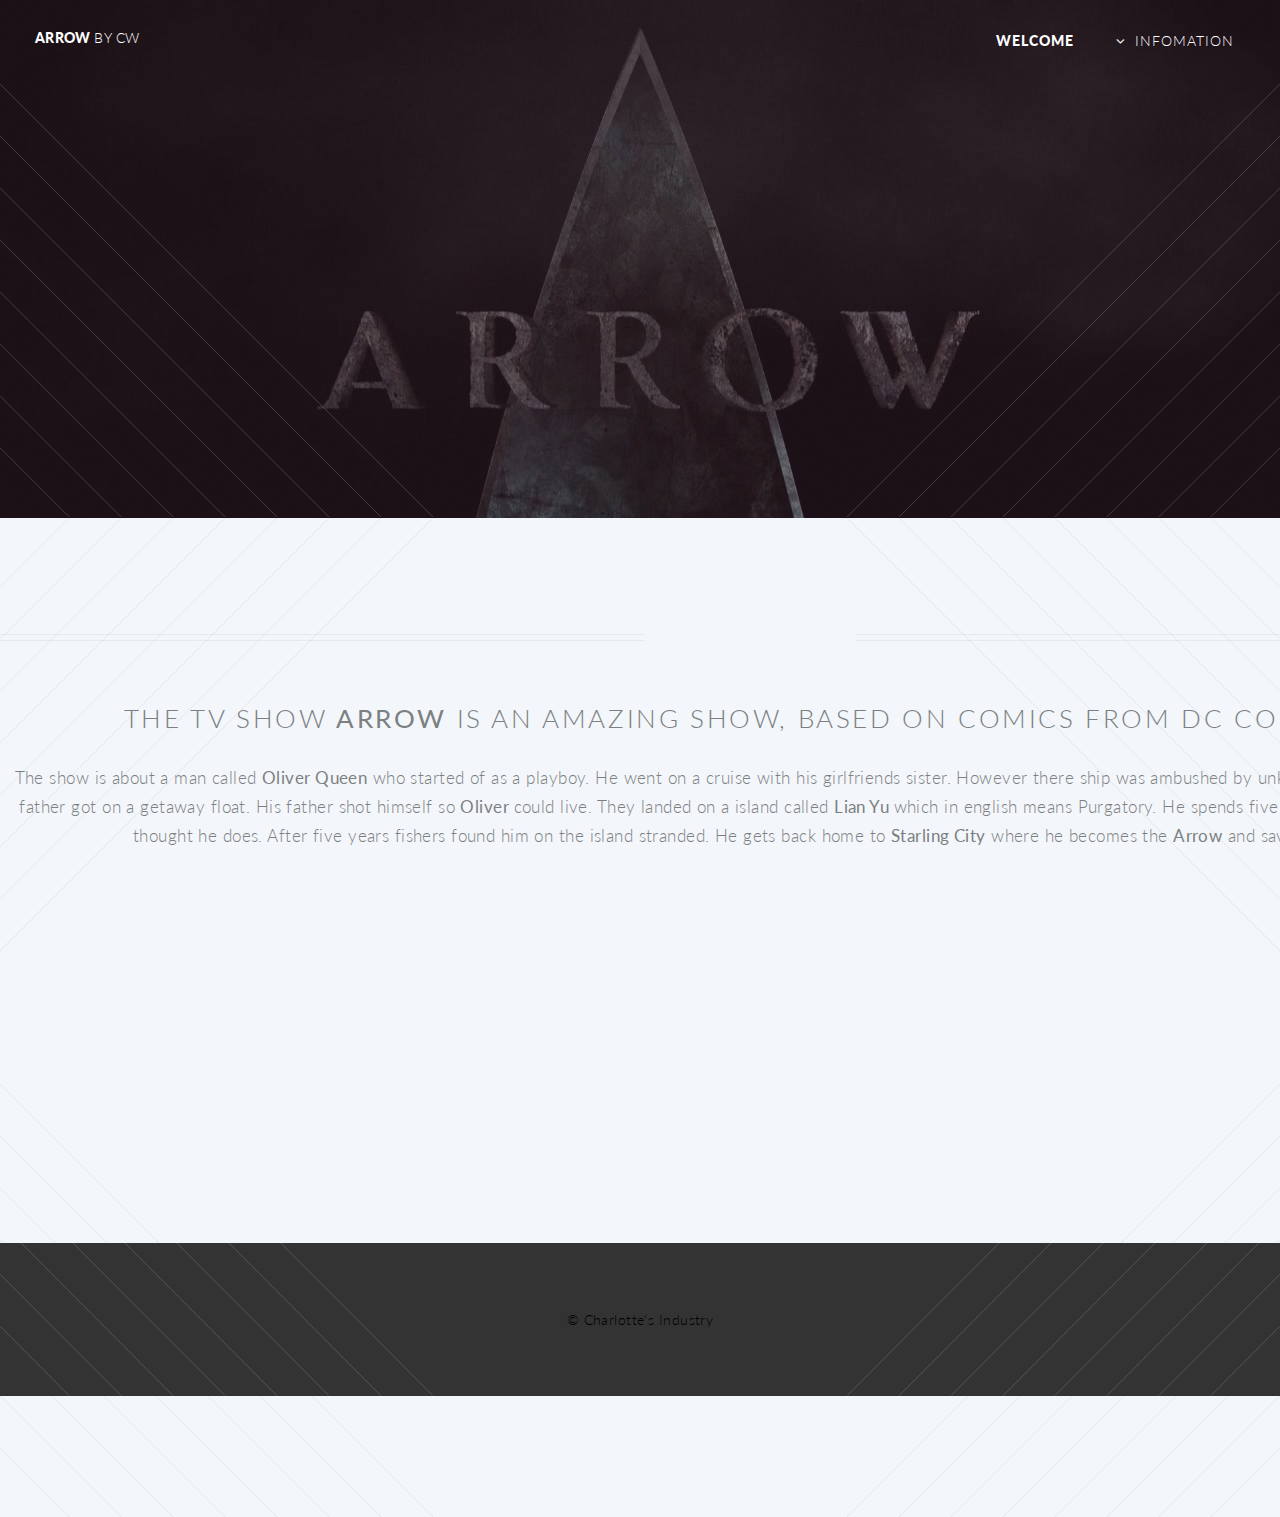
<file: index.html>
<!DOCTYPE HTML>
<!--
	Twenty by HTML5 UP
	html5up.net | @n33co
	Free for personal and commercial use under the CCA 3.0 license (html5up.net/license)
-->
<html>
	<head>
		<title>Arrow by CW</title>
		<meta charset="utf-8" />
		<meta name="viewport" content="width=device-width, initial-scale=1" />
		<!--[if lte IE 8]><script src="assets/js/ie/html5shiv.js"></script><![endif]-->
		<link rel="stylesheet" href="assets/css/main.css" />
		<!--[if lte IE 8]><link rel="stylesheet" href="assets/css/ie8.css" /><![endif]-->
		<!--[if lte IE 9]><link rel="stylesheet" href="assets/css/ie9.css" /><![endif]-->
		<head>
  <link rel="stylesheet" href="assets/animate.css-master/animate.min.css">
</head>
	</head>
	<body class="index">
		<div id="page-wrapper">

			<!-- Header -->
				<header id="header" class="alt">
					<h1 id="logo"><a href="index.html">Arrow <span>by CW</span></a></h1>
					<nav id="nav">
						<ul>
							<li class="current"><a href="index.html">Welcome</a></li>
							<li class="submenu">
								<a href="#">Infomation</a>
								<ul>
									<li><a href="index.html">Home</a></li>
									<li><a href="Character.html">Characters</a></li>
									<li><a href="Flashbacks.html">Flashbacks</a></li>
								</ul>
							</li>
						</ul>
					</nav>
				</header>

			<!-- Banner -->
				<section id="banner">

					<!--
						".inner" is set up as an inline-block so it automatically expands
						in both directions to fit whatever's inside it. This means it won't
						automatically wrap lines, so be sure to use line breaks where
						appropriate (<br />).
					-->
					<div class="inner">

						<header>
							<h2>Arrow</h2>
						</header>
						<br />
						<p> By <strong><a href="http://www.cwtv.com/">CW</strong></a>.</p>
						<footer>
							<ul class="buttons vertical">
								<li><a href="#main" clicon fa-bar-chart-oass="button fit scrolly">Tell Me More</a></li>
							</ul>
						</footer>

					</div>


				</section>

			<!-- Main -->
				<article id="main">

					<header class="special container">
						<span class=""></span>
						<h2>The TV show <strong>Arrow</strong> is an amazing show, based on Comics from DC Comics© 
						<br />
						</h2>
						<p>The show is about a man called <strong>Oliver Queen</strong> who started of as a playboy. He went on a cruise with his girlfriends sister. However there ship was ambushed by unknown people. Him and his father got on a getaway float. His father shot himself so <strong> Oliver </strong> could live. They landed on a island called <strong> Lian Yu </strong> which in english means Purgatory. He spends five years on <strong> Lian Yu </strong> or so we thought he does. After five years fishers found him on the island stranded. He gets back home to <strong>Starling City</strong> where he becomes the <strong>Arrow</strong> and saves his city.

						
						<br /></p>
<iframe width="560" height="315" src="https://www.youtube.com/embed/2q3l4fMVCO8" frameborder="0" allowfullscreen></iframe>
					</header>



			<!-- Footer -->
				<footer id="footer">

					<ul class="copyright">
						<li>&copy; Charlotte's Industry

				</footer>

		</div>

		<!-- Scripts -->
			<script src="assets/js/jquery.min.js"></script>
			<script src="assets/js/jquery.dropotron.min.js"></script>
			<script src="assets/js/jquery.scrolly.min.js"></script>
			<script src="assets/js/jquery.scrollgress.min.js"></script>
			<script src="assets/js/skel.min.js"></script>
			<script src="assets/js/util.js"></script>
			<!--[if lte IE 8]><script src="assets/js/ie/respond.min.js"></script><![endif]-->
			<script src="assets/js/main.js"></script>

	</body>
</html>
</file>
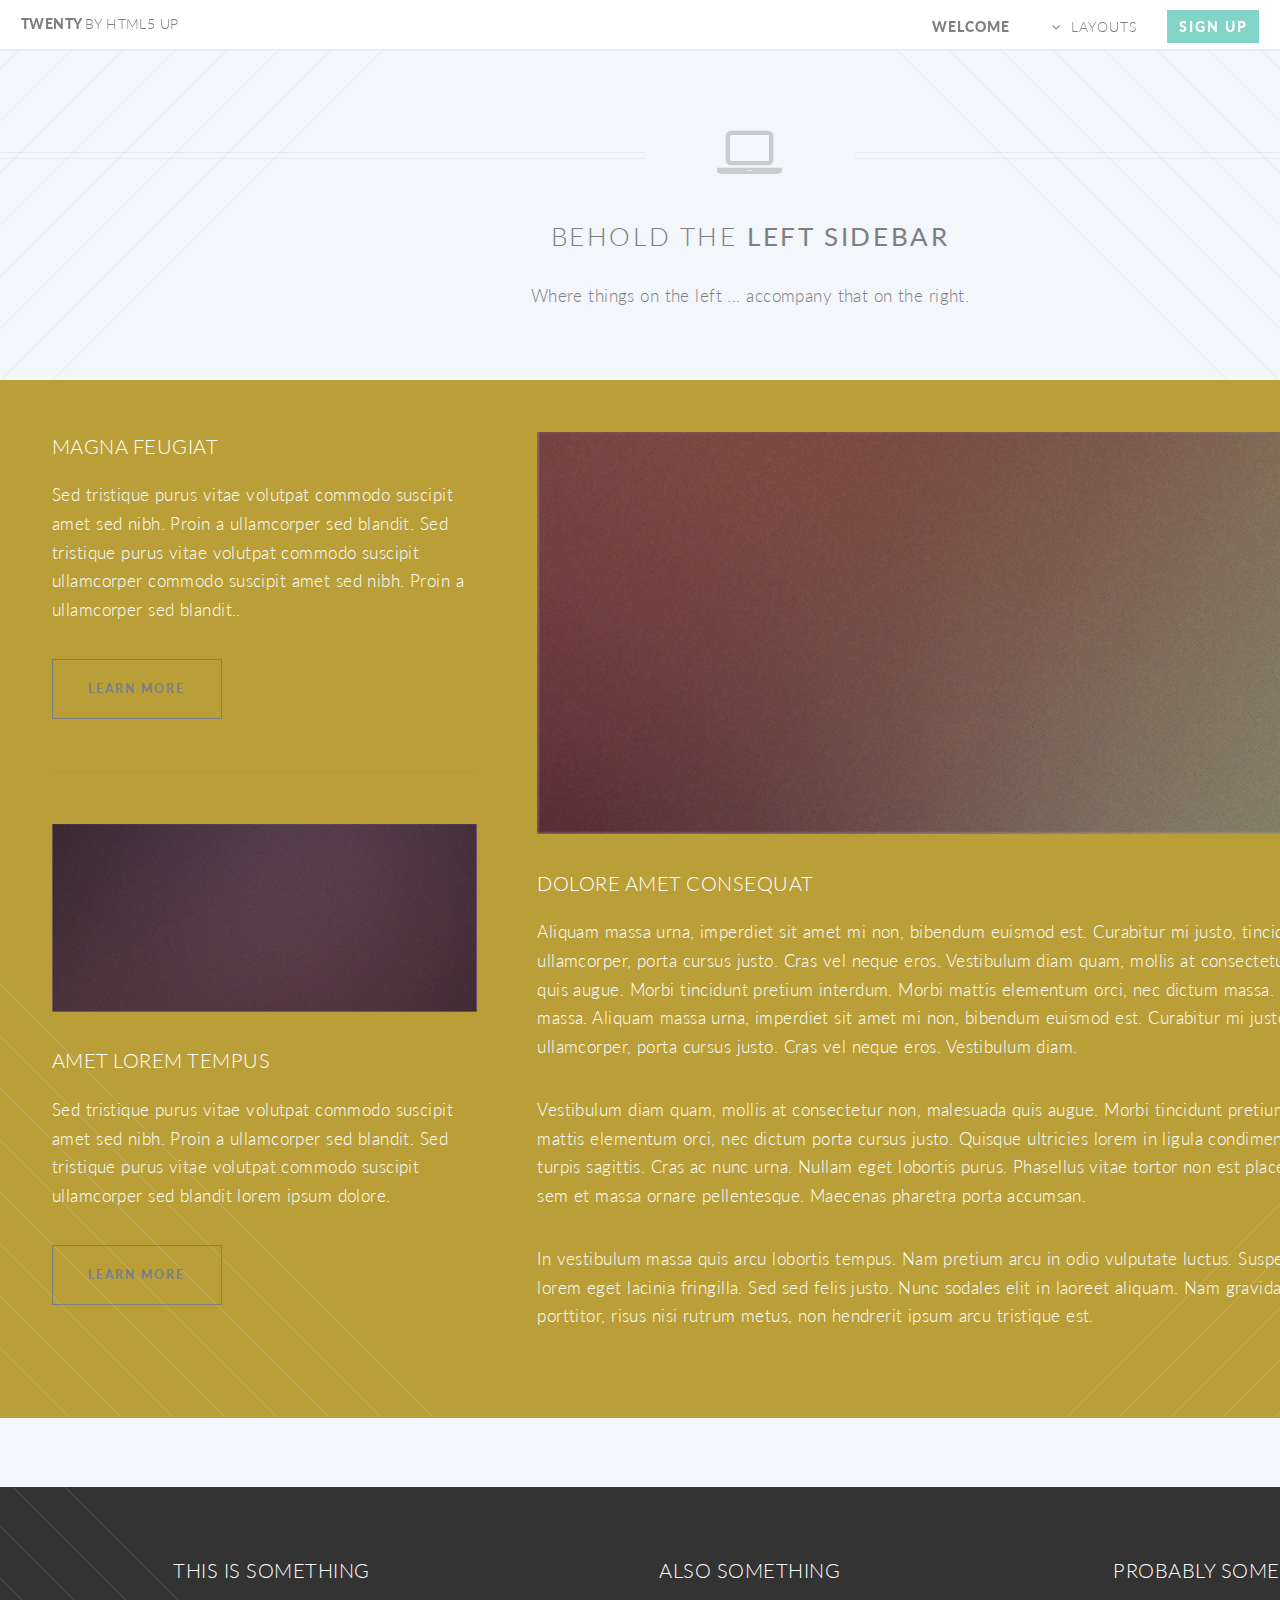
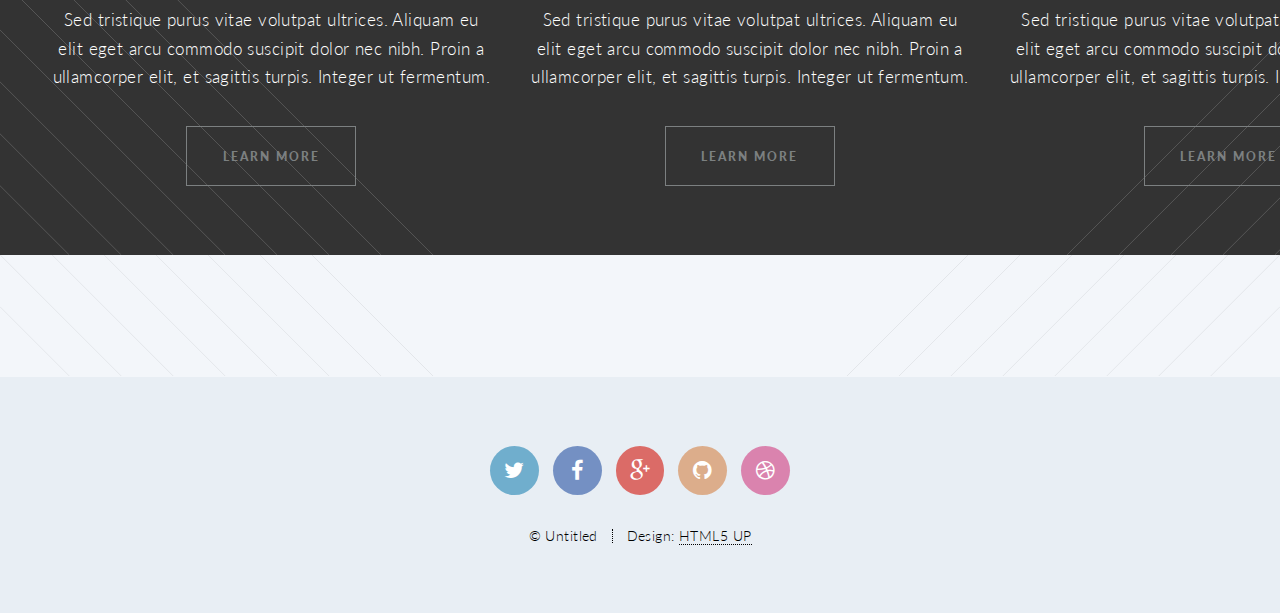
<file: Characters.html>
<!DOCTYPE HTML>
<!--
	Twenty by HTML5 UP
	html5up.net | @n33co
	Free for personal and commercial use under the CCA 3.0 license (html5up.net/license)
-->
<html>
	<head>
		<title>Left Sidebar - Twenty by HTML5 UP</title>
		<meta charset="utf-8" />
		<meta name="viewport" content="width=device-width, initial-scale=1" />
		<!--[if lte IE 8]><script src="assets/js/ie/html5shiv.js"></script><![endif]-->
		<link rel="stylesheet" href="assets/css/main.css" />
		<!--[if lte IE 8]><link rel="stylesheet" href="assets/css/ie8.css" /><![endif]-->
		<!--[if lte IE 9]><link rel="stylesheet" href="assets/css/ie9.css" /><![endif]-->
	</head>
	<body class="left-sidebar">
		<div id="page-wrapper">

			<!-- Header -->
				<header id="header">
					<h1 id="logo"><a href="index.html">Twenty <span>by HTML5 UP</span></a></h1>
					<nav id="nav">
						<ul>
							<li class="current"><a href="index.html">Welcome</a></li>
							<li class="submenu">
								<a href="#">Layouts</a>
								<ul>
									<li><a href="left-sidebar.html">Left Sidebar</a></li>
									<li><a href="right-sidebar.html">Right Sidebar</a></li>
									<li><a href="no-sidebar.html">No Sidebar</a></li>
									<li><a href="contact.html">Contact</a></li>
									<li class="submenu">
										<a href="#">Submenu</a>
										<ul>
											<li><a href="#">Dolore Sed</a></li>
											<li><a href="#">Consequat</a></li>
											<li><a href="#">Lorem Magna</a></li>
											<li><a href="#">Sed Magna</a></li>
											<li><a href="#">Ipsum Nisl</a></li>
										</ul>
									</li>
								</ul>
							</li>
							<li><a href="#" class="button special">Sign Up</a></li>
						</ul>
					</nav>
				</header>

			<!-- Main -->
				<article id="main">

					<header class="special container">
						<span class="icon fa-laptop"></span>
						<h2>Behold the <strong>Left Sidebar</strong></h2>
						<p>Where things on the left ... accompany that on the right.</p>
					</header>

					<!-- One -->
						<section class="wrapper style4 container">

							<div class="row 150%">
								<div class="4u 12u(narrower)">

									<!-- Sidebar -->
										<div class="sidebar">
											<section>
												<header>
													<h3>Magna Feugiat</h3>
												</header>
												<p>Sed tristique purus vitae volutpat commodo suscipit amet sed nibh. Proin a ullamcorper sed blandit. Sed tristique purus vitae volutpat commodo suscipit ullamcorper commodo suscipit amet sed nibh. Proin a ullamcorper sed blandit..</p>
												<footer>
													<ul class="buttons">
														<li><a href="#" class="button small">Learn More</a></li>
													</ul>
												</footer>
											</section>

											<section>
												<a href="#" class="image featured"><img src="images/pic03.jpg" alt="" /></a>
												<header>
													<h3>Amet Lorem Tempus</h3>
												</header>
												<p>Sed tristique purus vitae volutpat commodo suscipit amet sed nibh. Proin a ullamcorper sed blandit. Sed tristique purus vitae volutpat commodo suscipit ullamcorper sed blandit lorem ipsum dolore.</p>
												<footer>
													<ul class="buttons">
														<li><a href="#" class="button small">Learn More</a></li>
													</ul>
												</footer>
											</section>
										</div>

								</div>
								<div class="8u 12u(narrower) important(narrower)">

									<!-- Content -->
										<div class="content">
											<section>
												<a href="#" class="image featured"><img src="images/pic02.jpg" alt="" /></a>
												<header>
													<h3>Dolore Amet Consequat</h3>
												</header>
												<p>Aliquam massa urna, imperdiet sit amet mi non, bibendum euismod est. Curabitur mi justo, tincidunt vel eros ullamcorper, porta cursus justo. Cras vel neque eros. Vestibulum diam quam, mollis at consectetur non, malesuada quis augue. Morbi tincidunt pretium interdum. Morbi mattis elementum orci, nec dictum massa. Morbi eu faucibus massa. Aliquam massa urna, imperdiet sit amet mi non, bibendum euismod est. Curabitur mi justo, tincidunt vel eros ullamcorper, porta cursus justo. Cras vel neque eros. Vestibulum diam.</p>
												<p>Vestibulum diam quam, mollis at consectetur non, malesuada quis augue. Morbi tincidunt pretium interdum. Morbi mattis elementum orci, nec dictum porta cursus justo. Quisque ultricies lorem in ligula condimentum, et egestas turpis sagittis. Cras ac nunc urna. Nullam eget lobortis purus. Phasellus vitae tortor non est placerat tristique. Sed id sem et massa ornare pellentesque. Maecenas pharetra porta accumsan. </p>
												<p>In vestibulum massa quis arcu lobortis tempus. Nam pretium arcu in odio vulputate luctus. Suspendisse euismod lorem eget lacinia fringilla. Sed sed felis justo. Nunc sodales elit in laoreet aliquam. Nam gravida, nisl sit amet iaculis porttitor, risus nisi rutrum metus, non hendrerit ipsum arcu tristique est.</p>
											</section>
										</div>

								</div>
							</div>
						</section>

					<!-- Two -->
						<section class="wrapper style1 container special">
							<div class="row">
								<div class="4u 12u(narrower)">

									<section>
										<header>
											<h3>This is Something</h3>
										</header>
										<p>Sed tristique purus vitae volutpat ultrices. Aliquam eu elit eget arcu commodo suscipit dolor nec nibh. Proin a ullamcorper elit, et sagittis turpis. Integer ut fermentum.</p>
										<footer>
											<ul class="buttons">
												<li><a href="#" class="button small">Learn More</a></li>
											</ul>
										</footer>
									</section>

								</div>
								<div class="4u 12u(narrower)">

									<section>
										<header>
											<h3>Also Something</h3>
										</header>
										<p>Sed tristique purus vitae volutpat ultrices. Aliquam eu elit eget arcu commodo suscipit dolor nec nibh. Proin a ullamcorper elit, et sagittis turpis. Integer ut fermentum.</p>
										<footer>
											<ul class="buttons">
												<li><a href="#" class="button small">Learn More</a></li>
											</ul>
										</footer>
									</section>

								</div>
								<div class="4u 12u(narrower)">

									<section>
										<header>
											<h3>Probably Something</h3>
										</header>
										<p>Sed tristique purus vitae volutpat ultrices. Aliquam eu elit eget arcu commodo suscipit dolor nec nibh. Proin a ullamcorper elit, et sagittis turpis. Integer ut fermentum.</p>
										<footer>
											<ul class="buttons">
												<li><a href="#" class="button small">Learn More</a></li>
											</ul>
										</footer>
									</section>

								</div>
							</div>
						</section>

				</article>

			<!-- Footer -->
				<footer id="footer">

					<ul class="icons">
						<li><a href="#" class="icon circle fa-twitter"><span class="label">Twitter</span></a></li>
						<li><a href="#" class="icon circle fa-facebook"><span class="label">Facebook</span></a></li>
						<li><a href="#" class="icon circle fa-google-plus"><span class="label">Google+</span></a></li>
						<li><a href="#" class="icon circle fa-github"><span class="label">Github</span></a></li>
						<li><a href="#" class="icon circle fa-dribbble"><span class="label">Dribbble</span></a></li>
					</ul>

					<ul class="copyright">
						<li>&copy; Untitled</li><li>Design: <a href="http://html5up.net">HTML5 UP</a></li>
					</ul>

				</footer>

		</div>

		<!-- Scripts -->
			<script src="assets/js/jquery.min.js"></script>
			<script src="assets/js/jquery.dropotron.min.js"></script>
			<script src="assets/js/jquery.scrolly.min.js"></script>
			<script src="assets/js/jquery.scrollgress.min.js"></script>
			<script src="assets/js/skel.min.js"></script>
			<script src="assets/js/util.js"></script>
			<!--[if lte IE 8]><script src="assets/js/ie/respond.min.js"></script><![endif]-->
			<script src="assets/js/main.js"></script>

	</body>
</html>
</file>
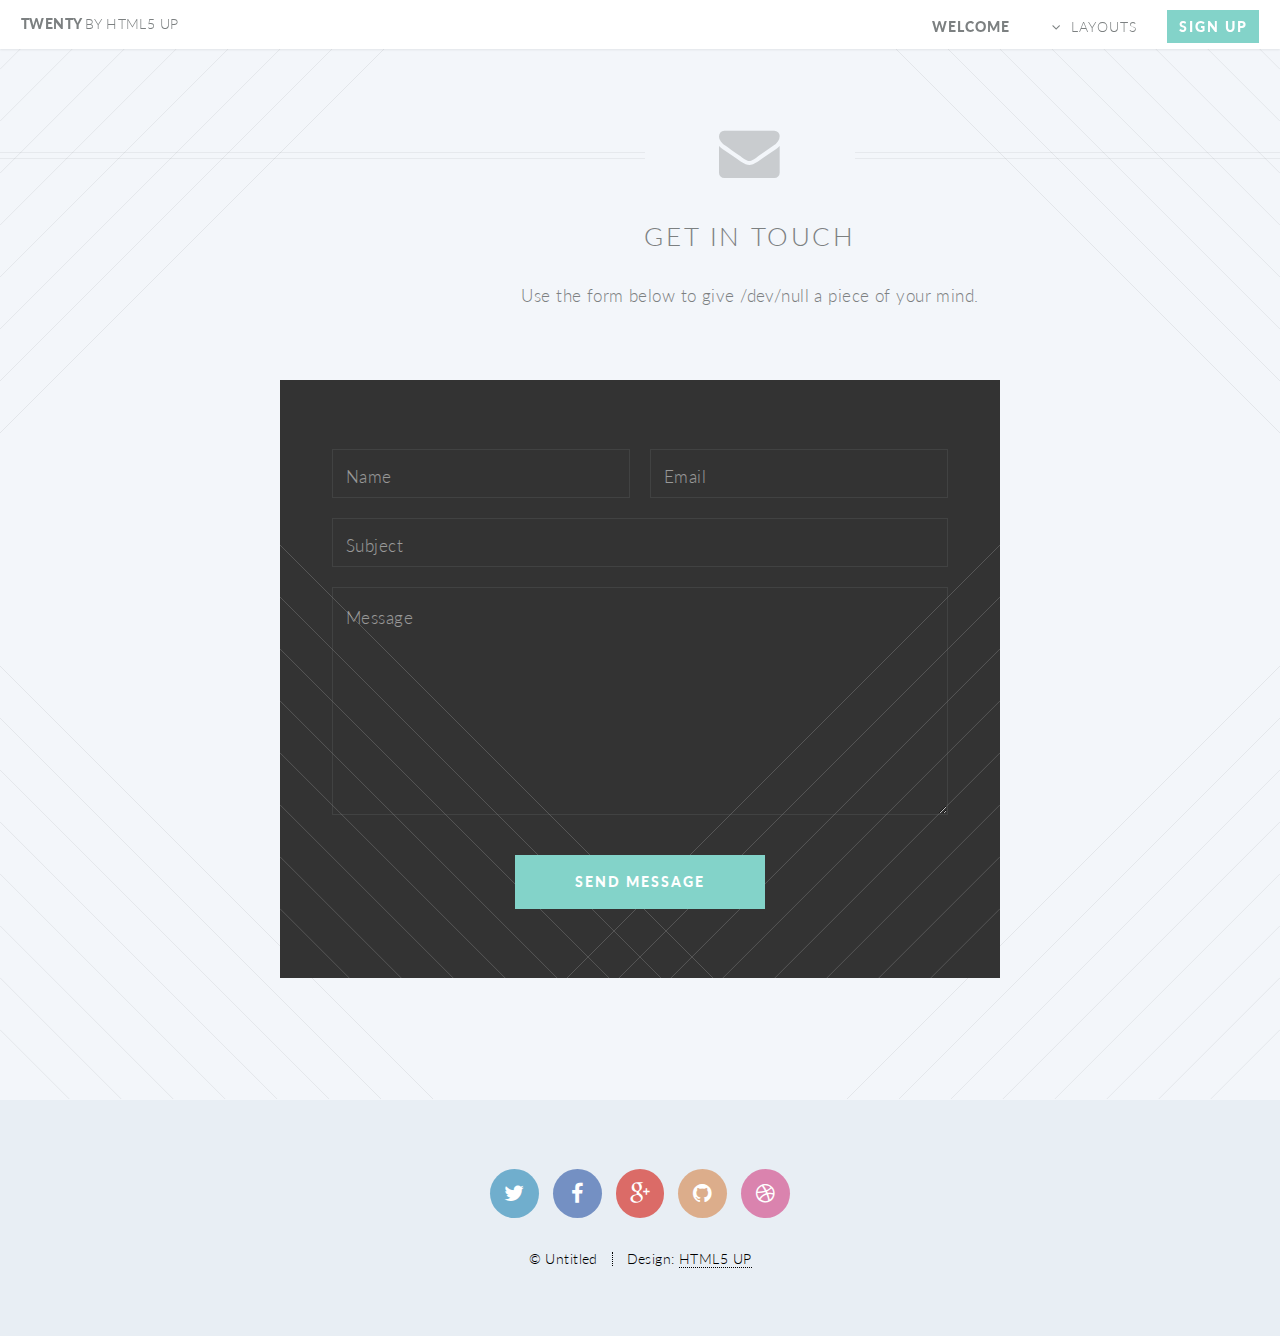
<file: contact.html>
<!DOCTYPE HTML>
<!--
	Twenty by HTML5 UP
	html5up.net | @n33co
	Free for personal and commercial use under the CCA 3.0 license (html5up.net/license)
-->
<html>
	<head>
		<title>Contact - Twenty by HTML5 UP</title>
		<meta charset="utf-8" />
		<meta name="viewport" content="width=device-width, initial-scale=1" />
		<!--[if lte IE 8]><script src="assets/js/ie/html5shiv.js"></script><![endif]-->
		<link rel="stylesheet" href="assets/css/main.css" />
		<!--[if lte IE 8]><link rel="stylesheet" href="assets/css/ie8.css" /><![endif]-->
		<!--[if lte IE 9]><link rel="stylesheet" href="assets/css/ie9.css" /><![endif]-->
	</head>
	<body class="contact">
		<div id="page-wrapper">

			<!-- Header -->
				<header id="header">
					<h1 id="logo"><a href="index.html">Twenty <span>by HTML5 UP</span></a></h1>
					<nav id="nav">
						<ul>
							<li class="current"><a href="index.html">Welcome</a></li>
							<li class="submenu">
								<a href="#">Layouts</a>
								<ul>
									<li><a href="left-sidebar.html">Left Sidebar</a></li>
									<li><a href="right-sidebar.html">Right Sidebar</a></li>
									<li><a href="no-sidebar.html">No Sidebar</a></li>
									<li><a href="contact.html">Contact</a></li>
									<li class="submenu">
										<a href="#">Submenu</a>
										<ul>
											<li><a href="#">Dolore Sed</a></li>
											<li><a href="#">Consequat</a></li>
											<li><a href="#">Lorem Magna</a></li>
											<li><a href="#">Sed Magna</a></li>
											<li><a href="#">Ipsum Nisl</a></li>
										</ul>
									</li>
								</ul>
							</li>
							<li><a href="#" class="button special">Sign Up</a></li>
						</ul>
					</nav>
				</header>

			<!-- Main -->
				<article id="main">

					<header class="special container">
						<span class="icon fa-envelope"></span>
						<h2>Get In Touch</h2>
						<p>Use the form below to give /dev/null a piece of your mind.</p>
					</header>

					<!-- One -->
						<section class="wrapper style4 special container 75%">

							<!-- Content -->
								<div class="content">
									<form>
										<div class="row 50%">
											<div class="6u 12u(mobile)">
												<input type="text" name="name" placeholder="Name" />
											</div>
											<div class="6u 12u(mobile)">
												<input type="text" name="email" placeholder="Email" />
											</div>
										</div>
										<div class="row 50%">
											<div class="12u">
												<input type="text" name="subject" placeholder="Subject" />
											</div>
										</div>
										<div class="row 50%">
											<div class="12u">
												<textarea name="message" placeholder="Message" rows="7"></textarea>
											</div>
										</div>
										<div class="row">
											<div class="12u">
												<ul class="buttons">
													<li><input type="submit" class="special" value="Send Message" /></li>
												</ul>
											</div>
										</div>
									</form>
								</div>

						</section>

				</article>

			<!-- Footer -->
				<footer id="footer">

					<ul class="icons">
						<li><a href="#" class="icon circle fa-twitter"><span class="label">Twitter</span></a></li>
						<li><a href="#" class="icon circle fa-facebook"><span class="label">Facebook</span></a></li>
						<li><a href="#" class="icon circle fa-google-plus"><span class="label">Google+</span></a></li>
						<li><a href="#" class="icon circle fa-github"><span class="label">Github</span></a></li>
						<li><a href="#" class="icon circle fa-dribbble"><span class="label">Dribbble</span></a></li>
					</ul>

					<ul class="copyright">
						<li>&copy; Untitled</li><li>Design: <a href="http://html5up.net">HTML5 UP</a></li>
					</ul>

				</footer>

		</div>

		<!-- Scripts -->
			<script src="assets/js/jquery.min.js"></script>
			<script src="assets/js/jquery.dropotron.min.js"></script>
			<script src="assets/js/jquery.scrolly.min.js"></script>
			<script src="assets/js/jquery.scrollgress.min.js"></script>
			<script src="assets/js/skel.min.js"></script>
			<script src="assets/js/util.js"></script>
			<!--[if lte IE 8]><script src="assets/js/ie/respond.min.js"></script><![endif]-->
			<script src="assets/js/main.js"></script>

	</body>
</html>
</file>
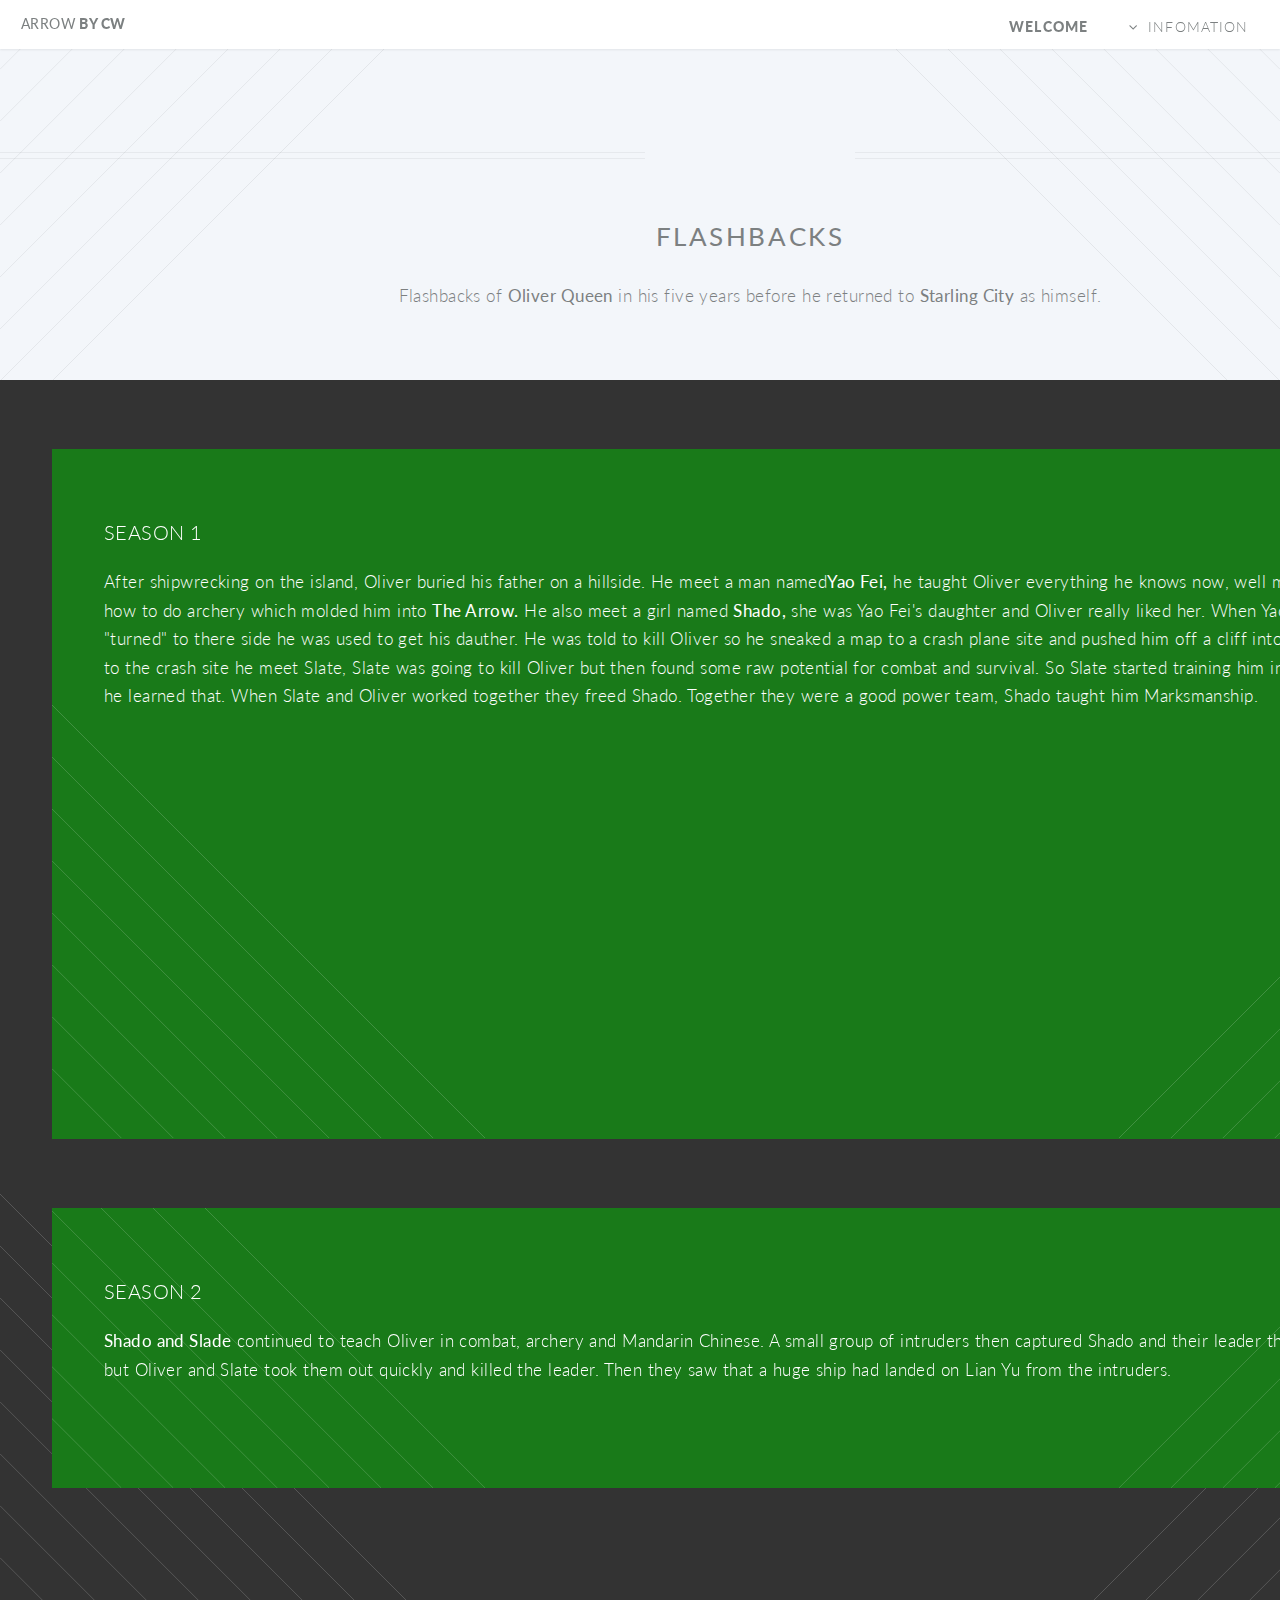
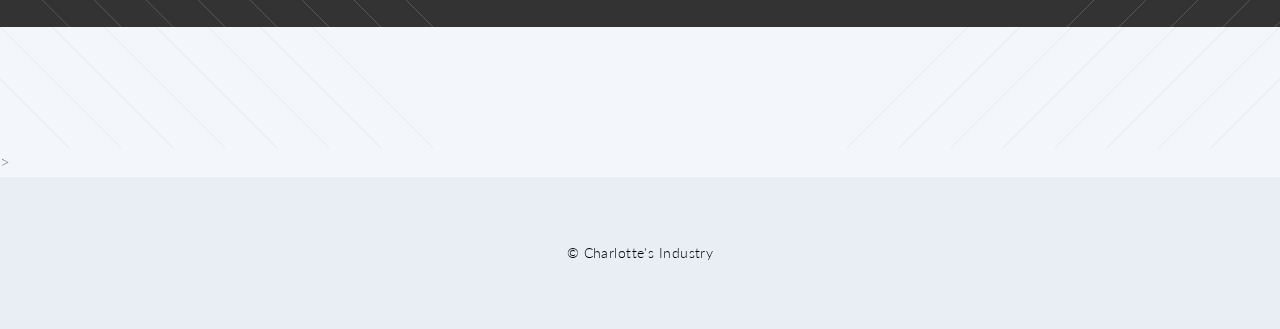
<file: Flashbacks.html>
<!DOCTYPE HTML>
<!--
	Twenty by HTML5 UP
	html5up.net | @n33co
	Free for personal and commercial use under the CCA 3.0 license (html5up.net/license)
-->
<html>
	<head>
		<title>Flashbacks</title>
		<meta charset="utf-8" />
		<meta name="viewport" content="width=device-width, initial-scale=1" />
		<!--[if lte IE 8]><script src="assets/js/ie/html5shiv.js"></script><![endif]-->
		<link rel="stylesheet" href="assets/css/main.css" />
		<!--[if lte IE 8]><link rel="stylesheet" href="assets/css/ie8.css" /><![endif]-->
		<!--[if lte IE 9]><link rel="stylesheet" href="assets/css/ie9.css" /><![endif]-->
	</head>
	<body class="right-sidebar">
		<div id="page-wrapper">

			<!-- Header -->
				<header id="header">
					<h1 id="logo"><a href="index.html"><strong>ARROW</strong> BY CW</a></h1>
					<nav id="nav">
						<ul>
							<li class="current"><a href="index.html">Welcome</a></li>
							<li class="submenu">
								<a href="#">Infomation</a>
								<ul>
									<li><a href="index.html">Home</a></li>
									<li><a href="Character.html">Characters</a></li>
									<li><a href="Flashbacks.html">Flashbacks</a></li>
					</nav>
				</header>

			<!-- Main -->
				<article id="main">

					<header class="special container">
						<h2><strong>Flashbacks</strong></h2>
						<p>Flashbacks of <strong>Oliver Queen</strong> in his five years before he returned to <strong>Starling City</strong> as himself.   </p>
					</header>

					<!-- One -->
						<section class="wrapper style2 container special-alt">
							<div class="row 50%">
								<div class="16u 12u(narrower)" style:     
								background-color: #197A19;
    							background-image: url("images/light-bl.svg"), url("images/light-br.svg");
    							background-position: bottom left, bottom right;
    							background-repeat: no-repeat, no-repeat;
    							background-size: 25em, 25em;
    							color: #ffffff;>


									<!-- Content -->
						<section class="wrapper style2 container special-alt">
							<h3>Season 1</h3>
							<div class="row 50%">
								<div class="16u 12u(narrower)" style:     
								background-color: #197A19;
    							background-image: url("images/light-bl.svg"), url("images/light-br.svg");
    							background-position: bottom left, bottom right;
    							background-repeat: no-repeat, no-repeat;
    							background-size: 25em, 25em;
    							color: #ffffff;>

												<p>After shipwrecking on the island, Oliver buried his father on a hillside. He meet a man named<strong>Yao Fei,</strong> he taught Oliver everything he knows now, well most of it. He taught Oliver how to do archery which molded him into <strong>The Arrow.</strong> He also meet a girl named <strong>Shado,</strong> she was Yao Fei's daughter and Oliver really liked her. When Yao Fei was captured and "turned" to there side he was used to get his dauther. He was told to kill Oliver so he sneaked a map to a crash plane site and pushed him off a cliff into a lake. When Oliver when to the crash site he meet Slate, Slate was going to kill Oliver but then found some raw potential for combat and survival. So Slate started training him in close combat, thats where he learned that. When Slate and Oliver worked together they freed Shado. Together they were a good power team, Shado taught him Marksmanship.    </p> 
												<iframe width="560" height="315" src="https://www.youtube.com/embed/6n02vkddz6I" frameborder="0" allowfullscreen></iframe>
											</section>
										</div>

								</div>
								<div class="4u 12u(narrower)">



						<section class="wrapper style2 container special-alt">
							<h3>Season 2</h3>
							<div class="row 50%">
								<div class="16u 12u(narrower)" style:     
								background-color: #197A19;
    							background-image: url("images/light-bl.svg"), url("images/light-br.svg");
    							background-position: bottom left, bottom right;
    							background-repeat: no-repeat, no-repeat;
    							background-size: 25em, 25em;
    							color: #ffffff;>

												<p><strong>Shado and Slade</strong> continued to teach Oliver in combat, archery and Mandarin Chinese. A small group of intruders then captured Shado  and their leader threatened her with a knife, but Oliver and Slate took them out quickly and killed the leader. Then they saw that a huge ship had landed on Lian Yu from the intruders. </p>
											</section>
										</div>

								</div>

					<!-- Two -->
>

				</article>

			<!-- Footer -->
				<footer id="footer">


					<ul class="copyright">
						<li>&copy; Charlotte's Industry</li>


				</footer>

		</div>

		<!-- Scripts -->
			<script src="assets/js/jquery.min.js"></script>
			<script src="assets/js/jquery.dropotron.min.js"></script>
			<script src="assets/js/jquery.scrolly.min.js"></script>
			<script src="assets/js/jquery.scrollgress.min.js"></script>
			<script src="assets/js/skel.min.js"></script>
			<script src="assets/js/util.js"></script>
			<!--[if lte IE 8]><script src="assets/js/ie/respond.min.js"></script><![endif]-->
			<script src="assets/js/main.js"></script>

	</body>
</html>
</file>
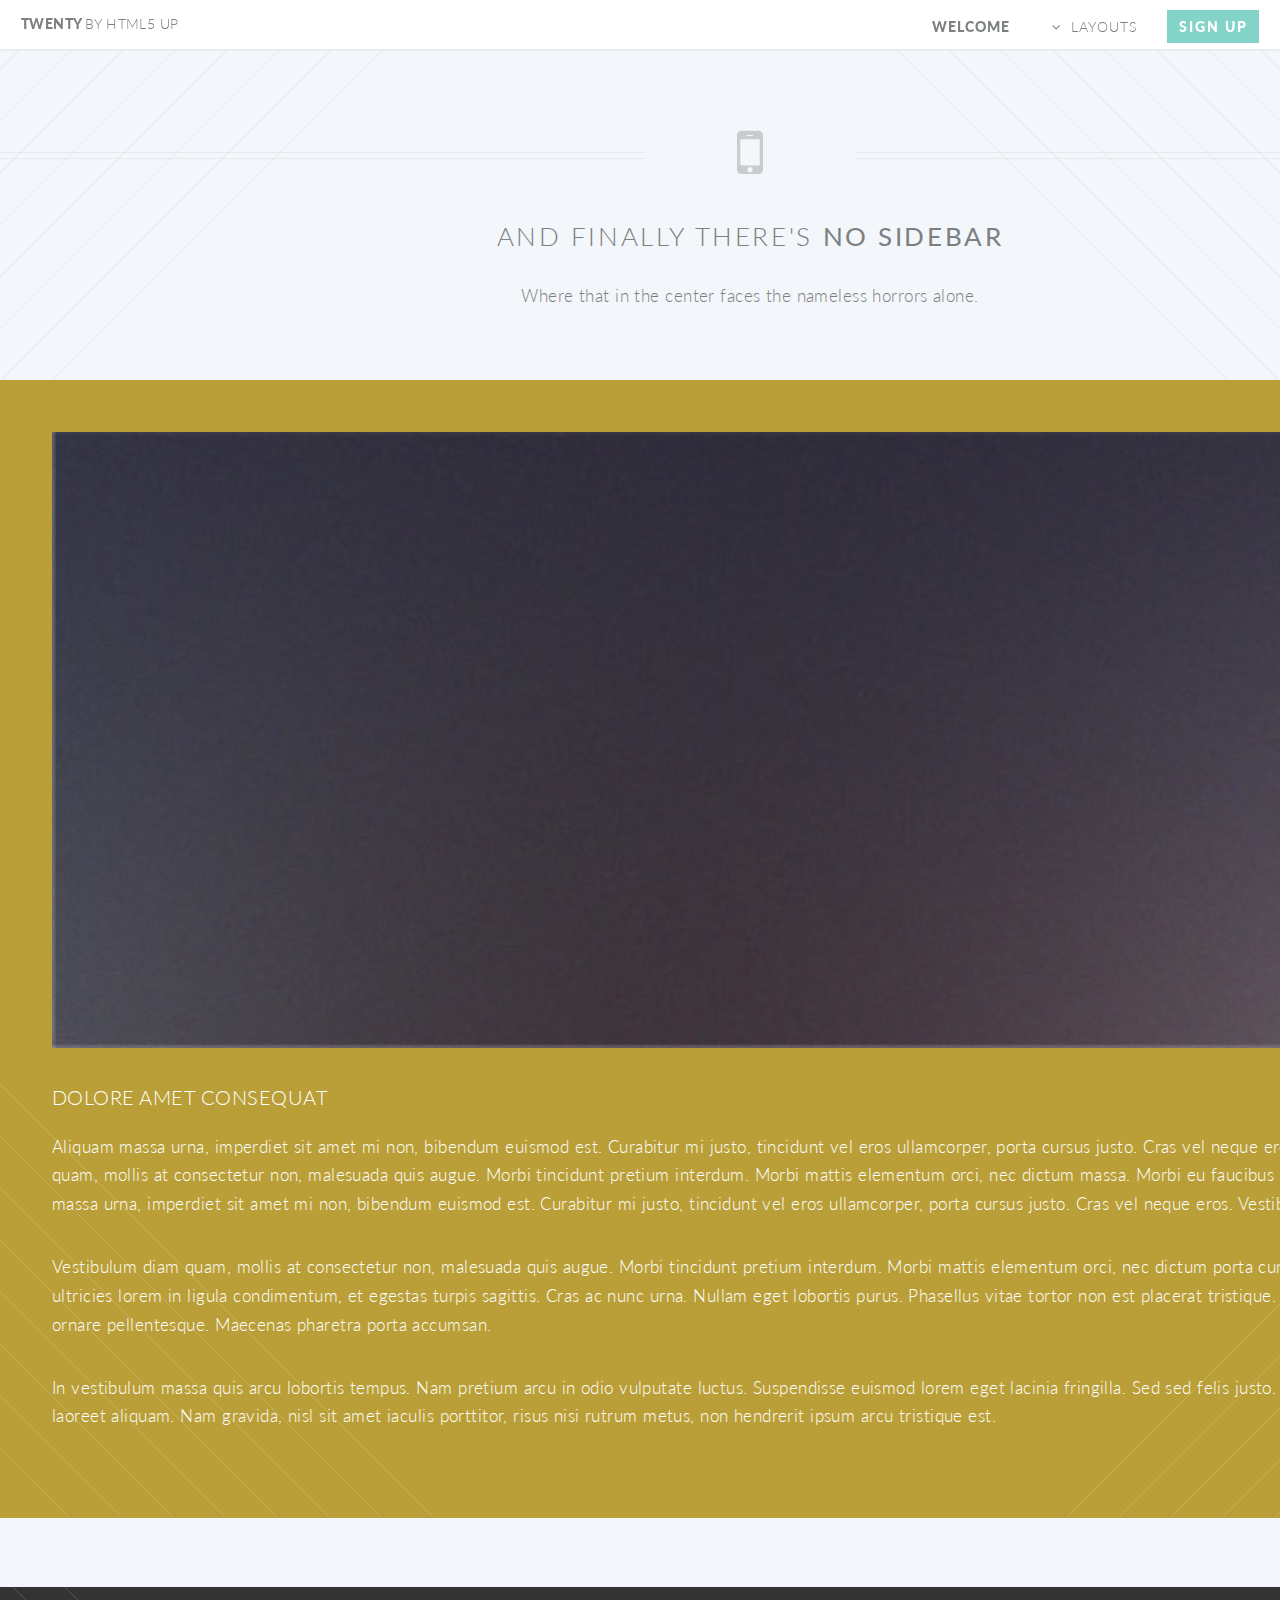
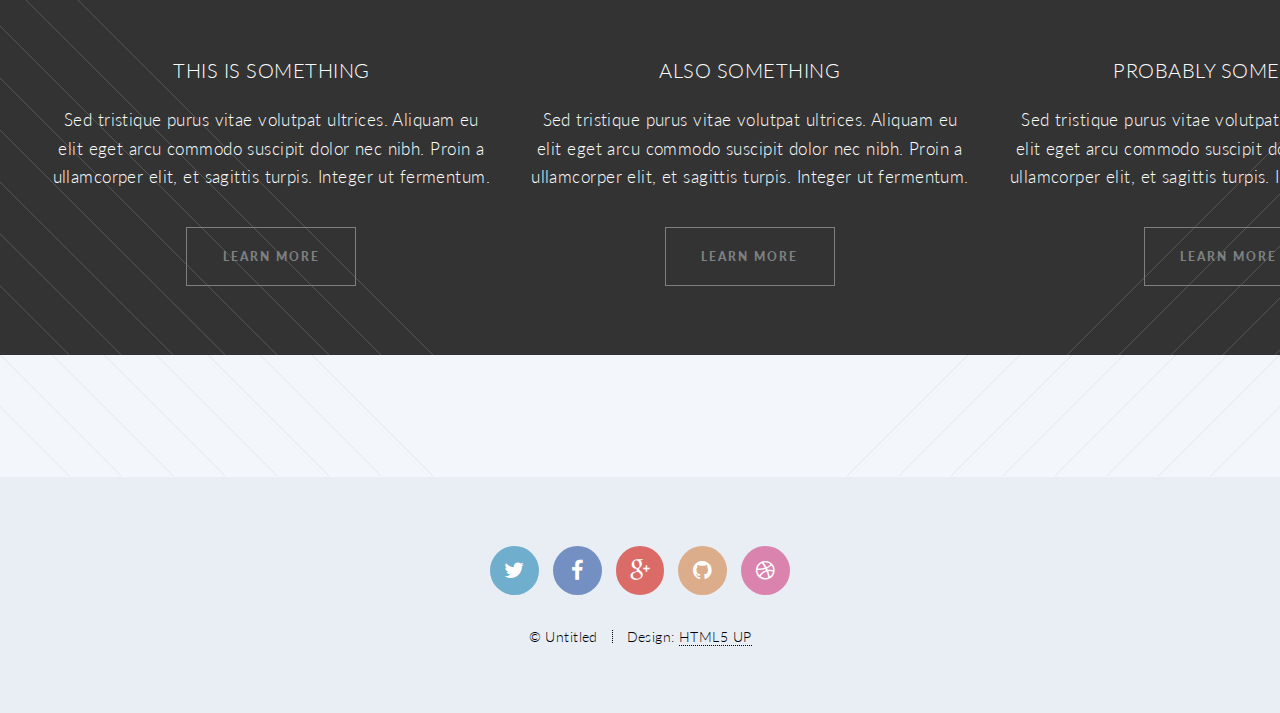
<file: no-sidebar.html>
<!DOCTYPE HTML>
<!--
	Twenty by HTML5 UP
	html5up.net | @n33co
	Free for personal and commercial use under the CCA 3.0 license (html5up.net/license)
-->
<html>
	<head>
		<title>No Sidebar - Twenty by HTML5 UP</title>
		<meta charset="utf-8" />
		<meta name="viewport" content="width=device-width, initial-scale=1" />
		<!--[if lte IE 8]><script src="assets/js/ie/html5shiv.js"></script><![endif]-->
		<link rel="stylesheet" href="assets/css/main.css" />
		<!--[if lte IE 8]><link rel="stylesheet" href="assets/css/ie8.css" /><![endif]-->
		<!--[if lte IE 9]><link rel="stylesheet" href="assets/css/ie9.css" /><![endif]-->
	</head>
	<body class="no-sidebar">
		<div id="page-wrapper">

			<!-- Header -->
				<header id="header">
					<h1 id="logo"><a href="index.html">Twenty <span>by HTML5 UP</span></a></h1>
					<nav id="nav">
						<ul>
							<li class="current"><a href="index.html">Welcome</a></li>
							<li class="submenu">
								<a href="#">Layouts</a>
								<ul>
									<li><a href="left-sidebar.html">Left Sidebar</a></li>
									<li><a href="right-sidebar.html">Right Sidebar</a></li>
									<li><a href="no-sidebar.html">No Sidebar</a></li>
									<li><a href="contact.html">Contact</a></li>
									<li class="submenu">
										<a href="#">Submenu</a>
										<ul>
											<li><a href="#">Dolore Sed</a></li>
											<li><a href="#">Consequat</a></li>
											<li><a href="#">Lorem Magna</a></li>
											<li><a href="#">Sed Magna</a></li>
											<li><a href="#">Ipsum Nisl</a></li>
										</ul>
									</li>
								</ul>
							</li>
							<li><a href="#" class="button special">Sign Up</a></li>
						</ul>
					</nav>
				</header>

			<!-- Main -->
				<article id="main">

					<header class="special container">
						<span class="icon fa-mobile"></span>
						<h2>And finally there's <strong>No Sidebar</strong></h2>
						<p>Where that in the center faces the nameless horrors alone.</p>
					</header>

					<!-- One -->
						<section class="wrapper style4 container">

							<!-- Content -->
								<div class="content">
									<section>
										<a href="#" class="image featured"><img src="images/pic04.jpg" alt="" /></a>
										<header>
											<h3>Dolore Amet Consequat</h3>
										</header>
										<p>Aliquam massa urna, imperdiet sit amet mi non, bibendum euismod est. Curabitur mi justo, tincidunt vel eros ullamcorper, porta cursus justo. Cras vel neque eros. Vestibulum diam quam, mollis at consectetur non, malesuada quis augue. Morbi tincidunt pretium interdum. Morbi mattis elementum orci, nec dictum massa. Morbi eu faucibus massa. Aliquam massa urna, imperdiet sit amet mi non, bibendum euismod est. Curabitur mi justo, tincidunt vel eros ullamcorper, porta cursus justo. Cras vel neque eros. Vestibulum diam.</p>
										<p>Vestibulum diam quam, mollis at consectetur non, malesuada quis augue. Morbi tincidunt pretium interdum. Morbi mattis elementum orci, nec dictum porta cursus justo. Quisque ultricies lorem in ligula condimentum, et egestas turpis sagittis. Cras ac nunc urna. Nullam eget lobortis purus. Phasellus vitae tortor non est placerat tristique. Sed id sem et massa ornare pellentesque. Maecenas pharetra porta accumsan. </p>
										<p>In vestibulum massa quis arcu lobortis tempus. Nam pretium arcu in odio vulputate luctus. Suspendisse euismod lorem eget lacinia fringilla. Sed sed felis justo. Nunc sodales elit in laoreet aliquam. Nam gravida, nisl sit amet iaculis porttitor, risus nisi rutrum metus, non hendrerit ipsum arcu tristique est.</p>
									</section>
								</div>

						</section>

					<!-- Two -->
						<section class="wrapper style1 container special">
							<div class="row">
								<div class="4u 12u(narrower)">

									<section>
										<header>
											<h3>This is Something</h3>
										</header>
										<p>Sed tristique purus vitae volutpat ultrices. Aliquam eu elit eget arcu commodo suscipit dolor nec nibh. Proin a ullamcorper elit, et sagittis turpis. Integer ut fermentum.</p>
										<footer>
											<ul class="buttons">
												<li><a href="#" class="button small">Learn More</a></li>
											</ul>
										</footer>
									</section>

								</div>
								<div class="4u 12u(narrower)">

									<section>
										<header>
											<h3>Also Something</h3>
										</header>
										<p>Sed tristique purus vitae volutpat ultrices. Aliquam eu elit eget arcu commodo suscipit dolor nec nibh. Proin a ullamcorper elit, et sagittis turpis. Integer ut fermentum.</p>
										<footer>
											<ul class="buttons">
												<li><a href="#" class="button small">Learn More</a></li>
											</ul>
										</footer>
									</section>

								</div>
								<div class="4u 12u(narrower)">

									<section>
										<header>
											<h3>Probably Something</h3>
										</header>
										<p>Sed tristique purus vitae volutpat ultrices. Aliquam eu elit eget arcu commodo suscipit dolor nec nibh. Proin a ullamcorper elit, et sagittis turpis. Integer ut fermentum.</p>
										<footer>
											<ul class="buttons">
												<li><a href="#" class="button small">Learn More</a></li>
											</ul>
										</footer>
									</section>

								</div>
							</div>
						</section>

				</article>

			<!-- Footer -->
				<footer id="footer">

					<ul class="icons">
						<li><a href="#" class="icon circle fa-twitter"><span class="label">Twitter</span></a></li>
						<li><a href="#" class="icon circle fa-facebook"><span class="label">Facebook</span></a></li>
						<li><a href="#" class="icon circle fa-google-plus"><span class="label">Google+</span></a></li>
						<li><a href="#" class="icon circle fa-github"><span class="label">Github</span></a></li>
						<li><a href="#" class="icon circle fa-dribbble"><span class="label">Dribbble</span></a></li>
					</ul>

					<ul class="copyright">
						<li>&copy; Untitled</li><li>Design: <a href="http://html5up.net">HTML5 UP</a></li>
					</ul>

				</footer>

		</div>

		<!-- Scripts -->
			<script src="assets/js/jquery.min.js"></script>
			<script src="assets/js/jquery.dropotron.min.js"></script>
			<script src="assets/js/jquery.scrolly.min.js"></script>
			<script src="assets/js/jquery.scrollgress.min.js"></script>
			<script src="assets/js/skel.min.js"></script>
			<script src="assets/js/util.js"></script>
			<!--[if lte IE 8]><script src="assets/js/ie/respond.min.js"></script><![endif]-->
			<script src="assets/js/main.js"></script>

	</body>
</html>
</file>
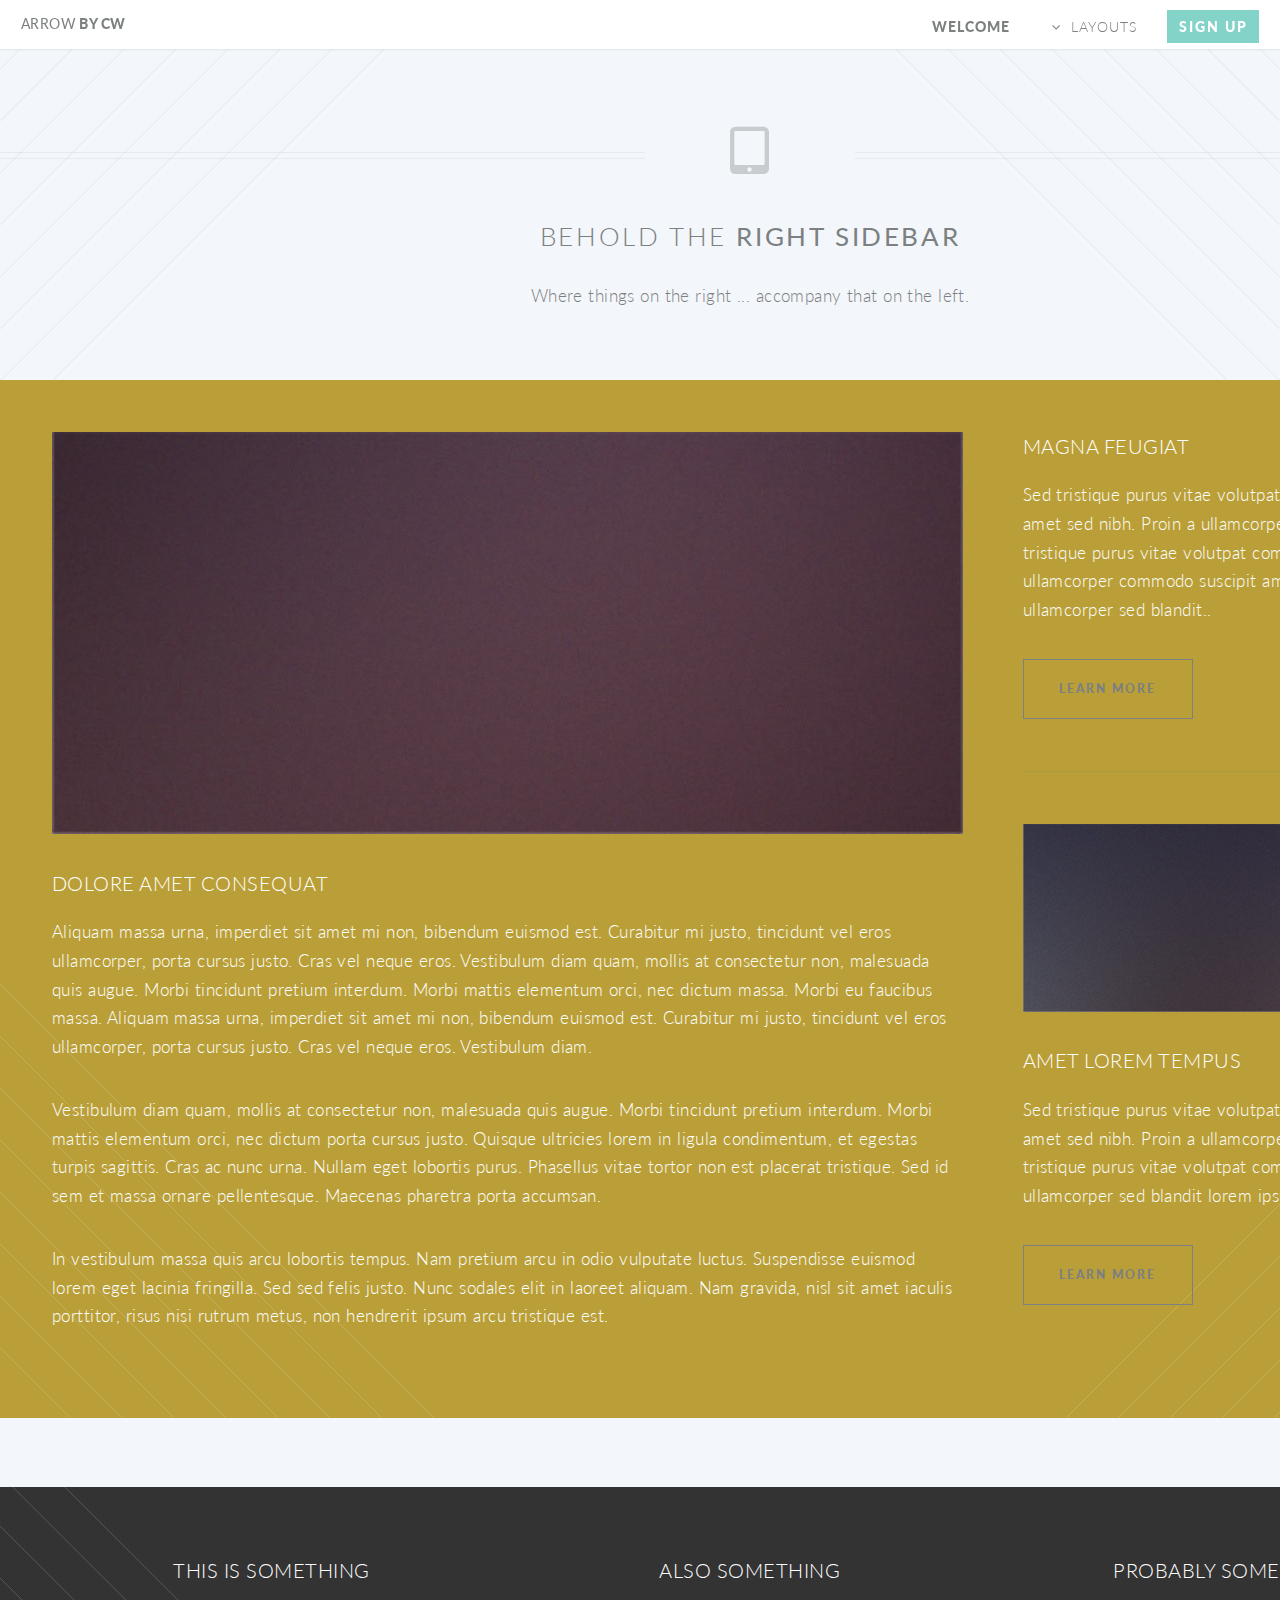
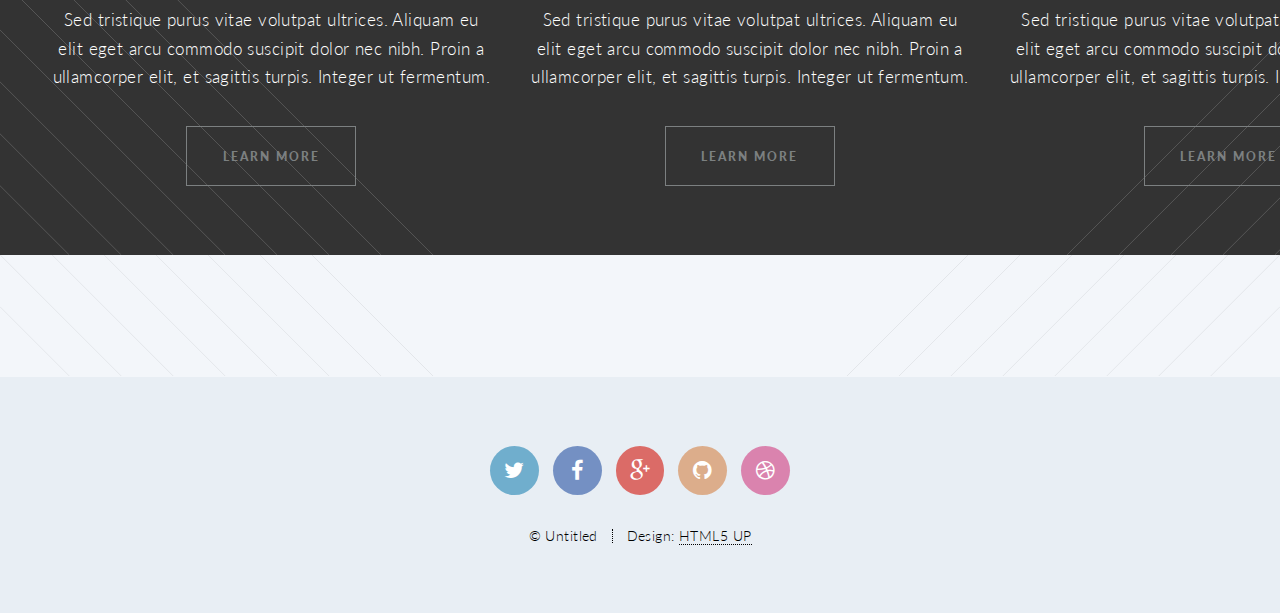
<file: right-sidebar.html>
<!DOCTYPE HTML>
<!--
	Twenty by HTML5 UP
	html5up.net | @n33co
	Free for personal and commercial use under the CCA 3.0 license (html5up.net/license)
-->
<html>
	<head>
		<title>Flashbacks</title>
		<meta charset="utf-8" />
		<meta name="viewport" content="width=device-width, initial-scale=1" />
		<!--[if lte IE 8]><script src="assets/js/ie/html5shiv.js"></script><![endif]-->
		<link rel="stylesheet" href="assets/css/main.css" />
		<!--[if lte IE 8]><link rel="stylesheet" href="assets/css/ie8.css" /><![endif]-->
		<!--[if lte IE 9]><link rel="stylesheet" href="assets/css/ie9.css" /><![endif]-->
	</head>
	<body class="right-sidebar">
		<div id="page-wrapper">

			<!-- Header -->
				<header id="header">
					<h1 id="logo"><a href="index.html"><strong>ARROW</strong> BY CW</a></h1>
					<nav id="nav">
						<ul>
							<li class="current"><a href="index.html">Welcome</a></li>
							<li class="submenu">
								<a href="#">Layouts</a>
								<ul>
									<li><a href="Character.html">Left Sidebar</a></li>
									<li><a href="right-sidebar.html">Right Sidebar</a></li>
									<li><a href="no-sidebar.html">No Sidebar</a></li>
									<li><a href="contact.html">Contact</a></li>
									<li class="submenu">
										<a href="#">Submenu</a>
										<ul>
											<li><a href="#">Dolore Sed</a></li>
											<li><a href="#">Consequat</a></li>
											<li><a href="#">Lorem Magna</a></li>
											<li><a href="#">Sed Magna</a></li>
											<li><a href="#">Ipsum Nisl</a></li>
										</ul>
									</li>
								</ul>
							</li>
							<li><a href="#" class="button special">Sign Up</a></li>
						</ul>
					</nav>
				</header>

			<!-- Main -->
				<article id="main">

					<header class="special container">
						<span class="icon fa-tablet"></span>
						<h2>Behold the <strong>Right Sidebar</strong></h2>
						<p>Where things on the right ... accompany that on the left.</p>
					</header>

					<!-- One -->
						<section class="wrapper style4 container">

							<div class="row 150%">
								<div class="8u 12u(narrower)">

									<!-- Content -->
										<div class="content">
											<section>
												<a href="#" class="image featured"><img src="images/pic03.jpg" alt="" /></a>
												<header>
													<h3>Dolore Amet Consequat</h3>
												</header>
												<p>Aliquam massa urna, imperdiet sit amet mi non, bibendum euismod est. Curabitur mi justo, tincidunt vel eros ullamcorper, porta cursus justo. Cras vel neque eros. Vestibulum diam quam, mollis at consectetur non, malesuada quis augue. Morbi tincidunt pretium interdum. Morbi mattis elementum orci, nec dictum massa. Morbi eu faucibus massa. Aliquam massa urna, imperdiet sit amet mi non, bibendum euismod est. Curabitur mi justo, tincidunt vel eros ullamcorper, porta cursus justo. Cras vel neque eros. Vestibulum diam.</p>
												<p>Vestibulum diam quam, mollis at consectetur non, malesuada quis augue. Morbi tincidunt pretium interdum. Morbi mattis elementum orci, nec dictum porta cursus justo. Quisque ultricies lorem in ligula condimentum, et egestas turpis sagittis. Cras ac nunc urna. Nullam eget lobortis purus. Phasellus vitae tortor non est placerat tristique. Sed id sem et massa ornare pellentesque. Maecenas pharetra porta accumsan. </p>
												<p>In vestibulum massa quis arcu lobortis tempus. Nam pretium arcu in odio vulputate luctus. Suspendisse euismod lorem eget lacinia fringilla. Sed sed felis justo. Nunc sodales elit in laoreet aliquam. Nam gravida, nisl sit amet iaculis porttitor, risus nisi rutrum metus, non hendrerit ipsum arcu tristique est.</p>
											</section>
										</div>

								</div>
								<div class="4u 12u(narrower)">

									<!-- Sidebar -->
										<div class="sidebar">
											<section>
												<header>
													<h3>Magna Feugiat</h3>
												</header>
												<p>Sed tristique purus vitae volutpat commodo suscipit amet sed nibh. Proin a ullamcorper sed blandit. Sed tristique purus vitae volutpat commodo suscipit ullamcorper commodo suscipit amet sed nibh. Proin a ullamcorper sed blandit..</p>
												<footer>
													<ul class="buttons">
														<li><a href="#" class="button small">Learn More</a></li>
													</ul>
												</footer>
											</section>

											<section>
												<a href="#" class="image featured"><img src="images/pic04.jpg" alt="" /></a>
												<header>
													<h3>Amet Lorem Tempus</h3>
												</header>
												<p>Sed tristique purus vitae volutpat commodo suscipit amet sed nibh. Proin a ullamcorper sed blandit. Sed tristique purus vitae volutpat commodo suscipit ullamcorper sed blandit lorem ipsum dolore.</p>
												<footer>
													<ul class="buttons">
														<li><a href="#" class="button small">Learn More</a></li>
													</ul>
												</footer>
											</section>
										</div>

								</div>
							</div>
						</section>

					<!-- Two -->
						<section class="wrapper style1 container special">
							<div class="row">
								<div class="4u 12u(narrower)">

									<section>
										<header>
											<h3>This is Something</h3>
										</header>
										<p>Sed tristique purus vitae volutpat ultrices. Aliquam eu elit eget arcu commodo suscipit dolor nec nibh. Proin a ullamcorper elit, et sagittis turpis. Integer ut fermentum.</p>
										<footer>
											<ul class="buttons">
												<li><a href="#" class="button small">Learn More</a></li>
											</ul>
										</footer>
									</section>

								</div>
								<div class="4u 12u(narrower)">

									<section>
										<header>
											<h3>Also Something</h3>
										</header>
										<p>Sed tristique purus vitae volutpat ultrices. Aliquam eu elit eget arcu commodo suscipit dolor nec nibh. Proin a ullamcorper elit, et sagittis turpis. Integer ut fermentum.</p>
										<footer>
											<ul class="buttons">
												<li><a href="#" class="button small">Learn More</a></li>
											</ul>
										</footer>
									</section>

								</div>
								<div class="4u 12u(narrower)">

									<section>
										<header>
											<h3>Probably Something</h3>
										</header>
										<p>Sed tristique purus vitae volutpat ultrices. Aliquam eu elit eget arcu commodo suscipit dolor nec nibh. Proin a ullamcorper elit, et sagittis turpis. Integer ut fermentum.</p>
										<footer>
											<ul class="buttons">
												<li><a href="#" class="button small">Learn More</a></li>
											</ul>
										</footer>
									</section>

								</div>
							</div>
						</section>

				</article>

			<!-- Footer -->
				<footer id="footer">

					<ul class="icons">
						<li><a href="#" class="icon circle fa-twitter"><span class="label">Twitter</span></a></li>
						<li><a href="#" class="icon circle fa-facebook"><span class="label">Facebook</span></a></li>
						<li><a href="#" class="icon circle fa-google-plus"><span class="label">Google+</span></a></li>
						<li><a href="#" class="icon circle fa-github"><span class="label">Github</span></a></li>
						<li><a href="#" class="icon circle fa-dribbble"><span class="label">Dribbble</span></a></li>
					</ul>

					<ul class="copyright">
						<li>&copy; Untitled</li><li>Design: <a href="http://html5up.net">HTML5 UP</a></li>
					</ul>

				</footer>

		</div>

		<!-- Scripts -->
			<script src="assets/js/jquery.min.js"></script>
			<script src="assets/js/jquery.dropotron.min.js"></script>
			<script src="assets/js/jquery.scrolly.min.js"></script>
			<script src="assets/js/jquery.scrollgress.min.js"></script>
			<script src="assets/js/skel.min.js"></script>
			<script src="assets/js/util.js"></script>
			<!--[if lte IE 8]><script src="assets/js/ie/respond.min.js"></script><![endif]-->
			<script src="assets/js/main.js"></script>

	</body>
</html>
</file>
<file: assets/css/ie8.css>
/*
	Twenty by HTML5 UP
	html5up.net | @n33co
	Free for personal and commercial use under the CCA 3.0 license (html5up.net/license)
*/

/* Section/Article */

	section > .last-child, section.last-child,
	article > .last-child,
	article.last-child {
		margin-bottom: 0;
	}

/* Banner */

	#banner {
		background-image: url("../../images/banner.jpg");
		background-repeat: no-repeat;
		background-size: cover;
		background-position: auto;
		-ms-behavior: url("assets/js/ie/backgroundsize.min.htc");
	}

		#banner .inner {
			background: #341b2b;
		}

/* CTA */

	#cta {
		background-image: url("../../images/banner.jpg");
		background-repeat: no-repeat;
		background-size: cover;
		background-position: auto;
		-ms-behavior: url("assets/js/ie/backgroundsize.min.htc");
	}
</file>
<file: assets/css/ie9.css>
/*
	Twenty by HTML5 UP
	html5up.net | @n33co
	Free for personal and commercial use under the CCA 3.0 license (html5up.net/license)
*/

/* Banner */

	#banner .inner {
		opacity: 1.0;
	}
</file>
<file: assets/css/main.css>
@import url("font-awesome.min.css");
@import url("http://fonts.googleapis.com/css?family=Lato:300,400,900");

/*
	Twenty by HTML5 UP
	html5up.net | @n33co
	Free for personal and commercial use under the CCA 3.0 license (html5up.net/license)
*/

/* Reset */

	html, body, div, span, applet, object, iframe, h1, h2, h3, h4, h5, h6, p, blockquote, pre, a, abbr, acronym, address, big, cite, code, del, dfn, em, img, ins, kbd, q, s, samp, small, strike, strong, sub, sup, tt, var, b, u, i, center, dl, dt, dd, ol, ul, li, fieldset, form, label, legend, table, caption, tbody, tfoot, thead, tr, th, td, article, aside, canvas, details, embed, figure, figcaption, footer, header, hgroup, menu, nav, output, ruby, section, summary, time, mark, audio, video {
		margin: 0;
		padding: 0;
		border: 0;
		font-size: 100%;
		font: inherit;
		vertical-align: baseline;
	}

	article, aside, details, figcaption, figure, footer, header, hgroup, menu, nav, section {
		display: block;
	}

	body {
		line-height: 1;
	}

	ol, ul {
		list-style: none;
	}

	blockquote, q {
		quotes: none;
	}

	blockquote:before, blockquote:after, q:before, q:after {
		content: '';
		content: none;
	}

	table {
		border-collapse: collapse;
		border-spacing: 0;
	}

	body {
		-webkit-text-size-adjust: none;
	}

/* Box Model */

	*, *:before, *:after {
		-moz-box-sizing: border-box;
		-webkit-box-sizing: border-box;
		box-sizing: border-box;
	}

/* Containers */

	.container {
		margin-left: auto;
		margin-right: auto;
	}

	.container.\31 25\25 {
		width: 100%;
		max-width: 1750px;
		min-width: 1400px;
	}

	.container.\37 5\25 {
		width: 1050px;
	}

	.container.\35 0\25 {
		width: 700px;
	}

	.container.\32 5\25 {
		width: 350px;
	}


	@media screen and (max-width: 1680px) {

		.container.\31 25\25 {
			width: 100%;
			max-width: 1000px;
			min-width: 1200px;
		}

		.container.\37 5\25 {
			width: 900px;
		}

		.container.\35 0\25 {
			width: 600px;
		}

		.container.\32 5\25 {
			width: 300px;
		}

		.container {
			width: 1200px;
		}

	}

	@media screen and (max-width: 1280px) {

		.container.\31 25\25 {
			width: 100%;
			max-width: 1200px;
			min-width: 960px;
		}

		.container.\37 5\25 {
			width: 720px;
		}

		.container.\35 0\25 {
			width: 480px;
		}

		.container.\32 5\25 {
			width: 240px;
		}

		.container {
			width: 1500px;
		}

	}

	@media screen and (max-width: 980px) {

		.container.\31 25\25 {
			width: 100%;
			max-width: 118.75%;
			min-width: 95%;
		}

		.container.\37 5\25 {
			width: 71.25%;
		}

		.container.\35 0\25 {
			width: 47.5%;
		}

		.container.\32 5\25 {
			width: 23.75%;
		}

		.container {
			width: 95%;
		}

	}

	@media screen and (max-width: 840px) {

		.container.\31 25\25 {
			width: 100%;
			max-width: 118.75%;
			min-width: 95%;
		}

		.container.\37 5\25 {
			width: 71.25%;
		}

		.container.\35 0\25 {
			width: 47.5%;
		}

		.container.\32 5\25 {
			width: 23.75%;
		}

		.container {
			width: 95% !important;
		}

	}

	@media screen and (max-width: 736px) {

		.container.\31 25\25 {
			width: 100%;
			max-width: 125%;
			min-width: 100%;
		}

		.container.\37 5\25 {
			width: 75%;
		}

		.container.\35 0\25 {
			width: 50%;
		}

		.container.\32 5\25 {
			width: 25%;
		}

		.container {
			width: 100% !important;
		}

	}

/* Grid */

	.row {
		border-bottom: solid 1px transparent;
		-moz-box-sizing: border-box;
		-webkit-box-sizing: border-box;
		box-sizing: border-box;
	}

	.row > * {
		float: left;
		-moz-box-sizing: border-box;
		-webkit-box-sizing: border-box;
		box-sizing: border-box;
	}

	.row:after, .row:before {
		content: '';
		display: block;
		clear: both;
		height: 0;
	}

	.row.uniform > * > :first-child {
		margin-top: 0;
	}

	.row.uniform > * > :last-child {
		margin-bottom: 0;
	}

	.row.\30 \25 > * {
		padding: 0px 0 0 0px;
	}

	.row.\30 \25 {
		margin: 0px 0 -1px 0px;
	}

	.row.uniform.\30 \25 > * {
		padding: 0px 0 0 0px;
	}

	.row.uniform.\30 \25 {
		margin: 0px 0 -1px 0px;
	}

	.row > * {
		padding: 50px 0 0 50px;
	}

	.row {
		margin: -50px 0 -1px -50px;
	}

	.row.uniform > * {
		padding: 50px 0 0 50px;
	}

	.row.uniform {
		margin: -50px 0 -1px -50px;
	}

	.row.\32 00\25 > * {
		padding: 100px 0 0 100px;
	}

	.row.\32 00\25 {
		margin: -100px 0 -1px -100px;
	}

	.row.uniform.\32 00\25 > * {
		padding: 100px 0 0 100px;
	}

	.row.uniform.\32 00\25 {
		margin: -100px 0 -1px -100px;
	}

	.row.\31 50\25 > * {
		padding: 75px 0 0 75px;
	}

	.row.\31 50\25 {
		margin: -75px 0 -1px -75px;
	}

	.row.uniform.\31 50\25 > * {
		padding: 75px 0 0 75px;
	}

	.row.uniform.\31 50\25 {
		margin: -75px 0 -1px -75px;
	}

	.row.\35 0\25 > * {
		padding: 25px 0 0 25px;
	}

	.row.\35 0\25 {
		margin: -25px 0 -1px -25px;
	}

	.row.uniform.\35 0\25 > * {
		padding: 25px 0 0 25px;
	}

	.row.uniform.\35 0\25 {
		margin: -25px 0 -1px -25px;
	}

	.row.\32 5\25 > * {
		padding: 12.5px 0 0 12.5px;
	}

	.row.\32 5\25 {
		margin: -12.5px 0 -1px -12.5px;
	}

	.row.uniform.\32 5\25 > * {
		padding: 12.5px 0 0 12.5px;
	}

	.row.uniform.\32 5\25 {
		margin: -12.5px 0 -1px -12.5px;
	}

	.\31 2u, .\31 2u\24 {
		width: 100%;
		clear: none;
		margin-left: 0;
	}

	.\31 1u, .\31 1u\24 {
		width: 91.6666666667%;
		clear: none;
		margin-left: 0;
	}

	.\31 0u, .\31 0u\24 {
		width: 83.3333333333%;
		clear: none;
		margin-left: 0;
	}

	.\39 u, .\39 u\24 {
		width: 75%;
		clear: none;
		margin-left: 0;
	}

	.\38 u, .\38 u\24 {
		width: 66.6666666667%;
		clear: none;
		margin-left: 0;
	}

	.\37 u, .\37 u\24 {
		width: 58.3333333333%;
		clear: none;
		margin-left: 0;
	}

	.\36 u, .\36 u\24 {
		width: 50%;
		clear: none;
		margin-left: 0;
	}

	.\35 u, .\35 u\24 {
		width: 41.6666666667%;
		clear: none;
		margin-left: 0;
	}

	.\34 u, .\34 u\24 {
		width: 33.3333333333%;
		clear: none;
		margin-left: 0;
	}

	.\33 u, .\33 u\24 {
		width: 25%;
		clear: none;
		margin-left: 0;
	}

	.\32 u, .\32 u\24 {
		width: 16.6666666667%;
		clear: none;
		margin-left: 0;
	}

	.\31 u, .\31 u\24 {
		width: 8.3333333333%;
		clear: none;
		margin-left: 0;
	}

	.\31 2u\24 + *,
	.\31 1u\24 + *,
	.\31 0u\24 + *,
	.\39 u\24 + *,
	.\38 u\24 + *,
	.\37 u\24 + *,
	.\36 u\24 + *,
	.\35 u\24 + *,
	.\34 u\24 + *,
	.\33 u\24 + *,
	.\32 u\24 + *,
	.\31 u\24 + * {
		clear: left;
	}

	.\-11u {
		margin-left: 91.66667%;
	}

	.\-10u {
		margin-left: 83.33333%;
	}

	.\-9u {
		margin-left: 75%;
	}

	.\-8u {
		margin-left: 66.66667%;
	}

	.\-7u {
		margin-left: 58.33333%;
	}

	.\-6u {
		margin-left: 50%;
	}

	.\-5u {
		margin-left: 41.66667%;
	}

	.\-4u {
		margin-left: 33.33333%;
	}

	.\-3u {
		margin-left: 25%;
	}

	.\-2u {
		margin-left: 16.66667%;
	}

	.\-1u {
		margin-left: 8.33333%;
	}

	@media screen and (max-width: 1680px) {

		.row > * {
			padding: 40px 0 0 40px;
		}

		.row {
			margin: -40px 0 -1px -40px;
		}

		.row.uniform > * {
			padding: 40px 0 0 40px;
		}

		.row.uniform {
			margin: -40px 0 -1px -40px;
		}

		.row.\32 00\25 > * {
			padding: 80px 0 0 80px;
		}

		.row.\32 00\25 {
			margin: -80px 0 -1px -80px;
		}

		.row.uniform.\32 00\25 > * {
			padding: 80px 0 0 80px;
		}

		.row.uniform.\32 00\25 {
			margin: -80px 0 -1px -80px;
		}

		.row.\31 50\25 > * {
			padding: 60px 0 0 60px;
		}

		.row.\31 50\25 {
			margin: -60px 0 -1px -60px;
		}

		.row.uniform.\31 50\25 > * {
			padding: 60px 0 0 60px;
		}

		.row.uniform.\31 50\25 {
			margin: -60px 0 -1px -60px;
		}

		.row.\35 0\25 > * {
			padding: 20px 0 0 20px;
		}

		.row.\35 0\25 {
			margin: -20px 0 -1px -20px;
		}

		.row.uniform.\35 0\25 > * {
			padding: 20px 0 0 20px;
		}

		.row.uniform.\35 0\25 {
			margin: -20px 0 -1px -20px;
		}

		.row.\32 5\25 > * {
			padding: 10px 0 0 10px;
		}

		.row.\32 5\25 {
			margin: -10px 0 -1px -10px;
		}

		.row.uniform.\32 5\25 > * {
			padding: 10px 0 0 10px;
		}

		.row.uniform.\32 5\25 {
			margin: -10px 0 -1px -10px;
		}

		.\31 2u\28wide\29, .\31 2u\24\28wide\29 {
			width: 100%;
			clear: none;
			margin-left: 0;
		}

		.\31 1u\28wide\29, .\31 1u\24\28wide\29 {
			width: 91.6666666667%;
			clear: none;
			margin-left: 0;
		}

		.\31 0u\28wide\29, .\31 0u\24\28wide\29 {
			width: 83.3333333333%;
			clear: none;
			margin-left: 0;
		}

		.\39 u\28wide\29, .\39 u\24\28wide\29 {
			width: 75%;
			clear: none;
			margin-left: 0;
		}

		.\38 u\28wide\29, .\38 u\24\28wide\29 {
			width: 66.6666666667%;
			clear: none;
			margin-left: 0;
		}

		.\37 u\28wide\29, .\37 u\24\28wide\29 {
			width: 58.3333333333%;
			clear: none;
			margin-left: 0;
		}

		.\36 u\28wide\29, .\36 u\24\28wide\29 {
			width: 50%;
			clear: none;
			margin-left: 0;
		}

		.\35 u\28wide\29, .\35 u\24\28wide\29 {
			width: 41.6666666667%;
			clear: none;
			margin-left: 0;
		}

		.\34 u\28wide\29, .\34 u\24\28wide\29 {
			width: 33.3333333333%;
			clear: none;
			margin-left: 0;
		}

		.\33 u\28wide\29, .\33 u\24\28wide\29 {
			width: 25%;
			clear: none;
			margin-left: 0;
		}

		.\32 u\28wide\29, .\32 u\24\28wide\29 {
			width: 16.6666666667%;
			clear: none;
			margin-left: 0;
		}

		.\31 u\28wide\29, .\31 u\24\28wide\29 {
			width: 8.3333333333%;
			clear: none;
			margin-left: 0;
		}

		.\31 2u\24\28wide\29 + *,
		.\31 1u\24\28wide\29 + *,
		.\31 0u\24\28wide\29 + *,
		.\39 u\24\28wide\29 + *,
		.\38 u\24\28wide\29 + *,
		.\37 u\24\28wide\29 + *,
		.\36 u\24\28wide\29 + *,
		.\35 u\24\28wide\29 + *,
		.\34 u\24\28wide\29 + *,
		.\33 u\24\28wide\29 + *,
		.\32 u\24\28wide\29 + *,
		.\31 u\24\28wide\29 + * {
			clear: left;
		}

		.\-11u\28wide\29 {
			margin-left: 91.66667%;
		}

		.\-10u\28wide\29 {
			margin-left: 83.33333%;
		}

		.\-9u\28wide\29 {
			margin-left: 75%;
		}

		.\-8u\28wide\29 {
			margin-left: 66.66667%;
		}

		.\-7u\28wide\29 {
			margin-left: 58.33333%;
		}

		.\-6u\28wide\29 {
			margin-left: 50%;
		}

		.\-5u\28wide\29 {
			margin-left: 41.66667%;
		}

		.\-4u\28wide\29 {
			margin-left: 33.33333%;
		}

		.\-3u\28wide\29 {
			margin-left: 25%;
		}

		.\-2u\28wide\29 {
			margin-left: 16.66667%;
		}

		.\-1u\28wide\29 {
			margin-left: 8.33333%;
		}

	}

	@media screen and (max-width: 1280px) {

		.row > * {
			padding: 40px 0 0 40px;
		}

		.row {
			margin: -40px 0 -1px -40px;
		}

		.row.uniform > * {
			padding: 40px 0 0 40px;
		}

		.row.uniform {
			margin: -40px 0 -1px -40px;
		}

		.row.\32 00\25 > * {
			padding: 80px 0 0 80px;
		}

		.row.\32 00\25 {
			margin: -80px 0 -1px -80px;
		}

		.row.uniform.\32 00\25 > * {
			padding: 80px 0 0 80px;
		}

		.row.uniform.\32 00\25 {
			margin: -80px 0 -1px -80px;
		}

		.row.\31 50\25 > * {
			padding: 60px 0 0 60px;
		}

		.row.\31 50\25 {
			margin: -60px 0 -1px -60px;
		}

		.row.uniform.\31 50\25 > * {
			padding: 60px 0 0 60px;
		}

		.row.uniform.\31 50\25 {
			margin: -60px 0 -1px -60px;
		}

		.row.\35 0\25 > * {
			padding: 20px 0 0 20px;
		}

		.row.\35 0\25 {
			margin: -20px 0 -1px -20px;
		}

		.row.uniform.\35 0\25 > * {
			padding: 20px 0 0 20px;
		}

		.row.uniform.\35 0\25 {
			margin: -20px 0 -1px -20px;
		}

		.row.\32 5\25 > * {
			padding: 10px 0 0 10px;
		}

		.row.\32 5\25 {
			margin: -10px 0 -1px -10px;
		}

		.row.uniform.\32 5\25 > * {
			padding: 10px 0 0 10px;
		}

		.row.uniform.\32 5\25 {
			margin: -10px 0 -1px -10px;
		}

		.\31 2u\28normal\29, .\31 2u\24\28normal\29 {
			width: 100%;
			clear: none;
			margin-left: 0;
		}

		.\31 1u\28normal\29, .\31 1u\24\28normal\29 {
			width: 91.6666666667%;
			clear: none;
			margin-left: 0;
		}

		.\31 0u\28normal\29, .\31 0u\24\28normal\29 {
			width: 83.3333333333%;
			clear: none;
			margin-left: 0;
		}

		.\39 u\28normal\29, .\39 u\24\28normal\29 {
			width: 75%;
			clear: none;
			margin-left: 0;
		}

		.\38 u\28normal\29, .\38 u\24\28normal\29 {
			width: 66.6666666667%;
			clear: none;
			margin-left: 0;
		}

		.\37 u\28normal\29, .\37 u\24\28normal\29 {
			width: 58.3333333333%;
			clear: none;
			margin-left: 0;
		}

		.\36 u\28normal\29, .\36 u\24\28normal\29 {
			width: 50%;
			clear: none;
			margin-left: 0;
		}

		.\35 u\28normal\29, .\35 u\24\28normal\29 {
			width: 41.6666666667%;
			clear: none;
			margin-left: 0;
		}

		.\34 u\28normal\29, .\34 u\24\28normal\29 {
			width: 33.3333333333%;
			clear: none;
			margin-left: 0;
		}

		.\33 u\28normal\29, .\33 u\24\28normal\29 {
			width: 25%;
			clear: none;
			margin-left: 0;
		}

		.\32 u\28normal\29, .\32 u\24\28normal\29 {
			width: 16.6666666667%;
			clear: none;
			margin-left: 0;
		}

		.\31 u\28normal\29, .\31 u\24\28normal\29 {
			width: 8.3333333333%;
			clear: none;
			margin-left: 0;
		}

		.\31 2u\24\28normal\29 + *,
		.\31 1u\24\28normal\29 + *,
		.\31 0u\24\28normal\29 + *,
		.\39 u\24\28normal\29 + *,
		.\38 u\24\28normal\29 + *,
		.\37 u\24\28normal\29 + *,
		.\36 u\24\28normal\29 + *,
		.\35 u\24\28normal\29 + *,
		.\34 u\24\28normal\29 + *,
		.\33 u\24\28normal\29 + *,
		.\32 u\24\28normal\29 + *,
		.\31 u\24\28normal\29 + * {
			clear: left;
		}

		.\-11u\28normal\29 {
			margin-left: 91.66667%;
		}

		.\-10u\28normal\29 {
			margin-left: 83.33333%;
		}

		.\-9u\28normal\29 {
			margin-left: 75%;
		}

		.\-8u\28normal\29 {
			margin-left: 66.66667%;
		}

		.\-7u\28normal\29 {
			margin-left: 58.33333%;
		}

		.\-6u\28normal\29 {
			margin-left: 50%;
		}

		.\-5u\28normal\29 {
			margin-left: 41.66667%;
		}

		.\-4u\28normal\29 {
			margin-left: 33.33333%;
		}

		.\-3u\28normal\29 {
			margin-left: 25%;
		}

		.\-2u\28normal\29 {
			margin-left: 16.66667%;
		}

		.\-1u\28normal\29 {
			margin-left: 8.33333%;
		}

	}

	@media screen and (max-width: 980px) {

		.row > * {
			padding: 30px 0 0 30px;
		}

		.row {
			margin: -30px 0 -1px -30px;
		}

		.row.uniform > * {
			padding: 30px 0 0 30px;
		}

		.row.uniform {
			margin: -30px 0 -1px -30px;
		}

		.row.\32 00\25 > * {
			padding: 60px 0 0 60px;
		}

		.row.\32 00\25 {
			margin: -60px 0 -1px -60px;
		}

		.row.uniform.\32 00\25 > * {
			padding: 60px 0 0 60px;
		}

		.row.uniform.\32 00\25 {
			margin: -60px 0 -1px -60px;
		}

		.row.\31 50\25 > * {
			padding: 45px 0 0 45px;
		}

		.row.\31 50\25 {
			margin: -45px 0 -1px -45px;
		}

		.row.uniform.\31 50\25 > * {
			padding: 45px 0 0 45px;
		}

		.row.uniform.\31 50\25 {
			margin: -45px 0 -1px -45px;
		}

		.row.\35 0\25 > * {
			padding: 15px 0 0 15px;
		}

		.row.\35 0\25 {
			margin: -15px 0 -1px -15px;
		}

		.row.uniform.\35 0\25 > * {
			padding: 15px 0 0 15px;
		}

		.row.uniform.\35 0\25 {
			margin: -15px 0 -1px -15px;
		}

		.row.\32 5\25 > * {
			padding: 7.5px 0 0 7.5px;
		}

		.row.\32 5\25 {
			margin: -7.5px 0 -1px -7.5px;
		}

		.row.uniform.\32 5\25 > * {
			padding: 7.5px 0 0 7.5px;
		}

		.row.uniform.\32 5\25 {
			margin: -7.5px 0 -1px -7.5px;
		}

		.\31 2u\28narrow\29, .\31 2u\24\28narrow\29 {
			width: 100%;
			clear: none;
			margin-left: 0;
		}

		.\31 1u\28narrow\29, .\31 1u\24\28narrow\29 {
			width: 91.6666666667%;
			clear: none;
			margin-left: 0;
		}

		.\31 0u\28narrow\29, .\31 0u\24\28narrow\29 {
			width: 83.3333333333%;
			clear: none;
			margin-left: 0;
		}

		.\39 u\28narrow\29, .\39 u\24\28narrow\29 {
			width: 75%;
			clear: none;
			margin-left: 0;
		}

		.\38 u\28narrow\29, .\38 u\24\28narrow\29 {
			width: 66.6666666667%;
			clear: none;
			margin-left: 0;
		}

		.\37 u\28narrow\29, .\37 u\24\28narrow\29 {
			width: 58.3333333333%;
			clear: none;
			margin-left: 0;
		}

		.\36 u\28narrow\29, .\36 u\24\28narrow\29 {
			width: 50%;
			clear: none;
			margin-left: 0;
		}

		.\35 u\28narrow\29, .\35 u\24\28narrow\29 {
			width: 41.6666666667%;
			clear: none;
			margin-left: 0;
		}

		.\34 u\28narrow\29, .\34 u\24\28narrow\29 {
			width: 33.3333333333%;
			clear: none;
			margin-left: 0;
		}

		.\33 u\28narrow\29, .\33 u\24\28narrow\29 {
			width: 25%;
			clear: none;
			margin-left: 0;
		}

		.\32 u\28narrow\29, .\32 u\24\28narrow\29 {
			width: 16.6666666667%;
			clear: none;
			margin-left: 0;
		}

		.\31 u\28narrow\29, .\31 u\24\28narrow\29 {
			width: 8.3333333333%;
			clear: none;
			margin-left: 0;
		}

		.\31 2u\24\28narrow\29 + *,
		.\31 1u\24\28narrow\29 + *,
		.\31 0u\24\28narrow\29 + *,
		.\39 u\24\28narrow\29 + *,
		.\38 u\24\28narrow\29 + *,
		.\37 u\24\28narrow\29 + *,
		.\36 u\24\28narrow\29 + *,
		.\35 u\24\28narrow\29 + *,
		.\34 u\24\28narrow\29 + *,
		.\33 u\24\28narrow\29 + *,
		.\32 u\24\28narrow\29 + *,
		.\31 u\24\28narrow\29 + * {
			clear: left;
		}

		.\-11u\28narrow\29 {
			margin-left: 91.66667%;
		}

		.\-10u\28narrow\29 {
			margin-left: 83.33333%;
		}

		.\-9u\28narrow\29 {
			margin-left: 75%;
		}

		.\-8u\28narrow\29 {
			margin-left: 66.66667%;
		}

		.\-7u\28narrow\29 {
			margin-left: 58.33333%;
		}

		.\-6u\28narrow\29 {
			margin-left: 50%;
		}

		.\-5u\28narrow\29 {
			margin-left: 41.66667%;
		}

		.\-4u\28narrow\29 {
			margin-left: 33.33333%;
		}

		.\-3u\28narrow\29 {
			margin-left: 25%;
		}

		.\-2u\28narrow\29 {
			margin-left: 16.66667%;
		}

		.\-1u\28narrow\29 {
			margin-left: 8.33333%;
		}

	}

	@media screen and (max-width: 840px) {

		.row > * {
			padding: 30px 0 0 30px;
		}

		.row {
			margin: -30px 0 -1px -30px;
		}

		.row.uniform > * {
			padding: 30px 0 0 30px;
		}

		.row.uniform {
			margin: -30px 0 -1px -30px;
		}

		.row.\32 00\25 > * {
			padding: 60px 0 0 60px;
		}

		.row.\32 00\25 {
			margin: -60px 0 -1px -60px;
		}

		.row.uniform.\32 00\25 > * {
			padding: 60px 0 0 60px;
		}

		.row.uniform.\32 00\25 {
			margin: -60px 0 -1px -60px;
		}

		.row.\31 50\25 > * {
			padding: 45px 0 0 45px;
		}

		.row.\31 50\25 {
			margin: -45px 0 -1px -45px;
		}

		.row.uniform.\31 50\25 > * {
			padding: 45px 0 0 45px;
		}

		.row.uniform.\31 50\25 {
			margin: -45px 0 -1px -45px;
		}

		.row.\35 0\25 > * {
			padding: 15px 0 0 15px;
		}

		.row.\35 0\25 {
			margin: -15px 0 -1px -15px;
		}

		.row.uniform.\35 0\25 > * {
			padding: 15px 0 0 15px;
		}

		.row.uniform.\35 0\25 {
			margin: -15px 0 -1px -15px;
		}

		.row.\32 5\25 > * {
			padding: 7.5px 0 0 7.5px;
		}

		.row.\32 5\25 {
			margin: -7.5px 0 -1px -7.5px;
		}

		.row.uniform.\32 5\25 > * {
			padding: 7.5px 0 0 7.5px;
		}

		.row.uniform.\32 5\25 {
			margin: -7.5px 0 -1px -7.5px;
		}

		.\31 2u\28narrower\29, .\31 2u\24\28narrower\29 {
			width: 100%;
			clear: none;
			margin-left: 0;
		}

		.\31 1u\28narrower\29, .\31 1u\24\28narrower\29 {
			width: 91.6666666667%;
			clear: none;
			margin-left: 0;
		}

		.\31 0u\28narrower\29, .\31 0u\24\28narrower\29 {
			width: 83.3333333333%;
			clear: none;
			margin-left: 0;
		}

		.\39 u\28narrower\29, .\39 u\24\28narrower\29 {
			width: 75%;
			clear: none;
			margin-left: 0;
		}

		.\38 u\28narrower\29, .\38 u\24\28narrower\29 {
			width: 66.6666666667%;
			clear: none;
			margin-left: 0;
		}

		.\37 u\28narrower\29, .\37 u\24\28narrower\29 {
			width: 58.3333333333%;
			clear: none;
			margin-left: 0;
		}

		.\36 u\28narrower\29, .\36 u\24\28narrower\29 {
			width: 50%;
			clear: none;
			margin-left: 0;
		}

		.\35 u\28narrower\29, .\35 u\24\28narrower\29 {
			width: 41.6666666667%;
			clear: none;
			margin-left: 0;
		}

		.\34 u\28narrower\29, .\34 u\24\28narrower\29 {
			width: 33.3333333333%;
			clear: none;
			margin-left: 0;
		}

		.\33 u\28narrower\29, .\33 u\24\28narrower\29 {
			width: 25%;
			clear: none;
			margin-left: 0;
		}

		.\32 u\28narrower\29, .\32 u\24\28narrower\29 {
			width: 16.6666666667%;
			clear: none;
			margin-left: 0;
		}

		.\31 u\28narrower\29, .\31 u\24\28narrower\29 {
			width: 8.3333333333%;
			clear: none;
			margin-left: 0;
		}

		.\31 2u\24\28narrower\29 + *,
		.\31 1u\24\28narrower\29 + *,
		.\31 0u\24\28narrower\29 + *,
		.\39 u\24\28narrower\29 + *,
		.\38 u\24\28narrower\29 + *,
		.\37 u\24\28narrower\29 + *,
		.\36 u\24\28narrower\29 + *,
		.\35 u\24\28narrower\29 + *,
		.\34 u\24\28narrower\29 + *,
		.\33 u\24\28narrower\29 + *,
		.\32 u\24\28narrower\29 + *,
		.\31 u\24\28narrower\29 + * {
			clear: left;
		}

		.\-11u\28narrower\29 {
			margin-left: 91.66667%;
		}

		.\-10u\28narrower\29 {
			margin-left: 83.33333%;
		}

		.\-9u\28narrower\29 {
			margin-left: 75%;
		}

		.\-8u\28narrower\29 {
			margin-left: 66.66667%;
		}

		.\-7u\28narrower\29 {
			margin-left: 58.33333%;
		}

		.\-6u\28narrower\29 {
			margin-left: 50%;
		}

		.\-5u\28narrower\29 {
			margin-left: 41.66667%;
		}

		.\-4u\28narrower\29 {
			margin-left: 33.33333%;
		}

		.\-3u\28narrower\29 {
			margin-left: 25%;
		}

		.\-2u\28narrower\29 {
			margin-left: 16.66667%;
		}

		.\-1u\28narrower\29 {
			margin-left: 8.33333%;
		}

	}

	@media screen and (max-width: 736px) {

		.row > * {
			padding: 30px 0 0 30px;
		}

		.row {
			margin: -30px 0 -1px -30px;
		}

		.row.uniform > * {
			padding: 30px 0 0 30px;
		}

		.row.uniform {
			margin: -30px 0 -1px -30px;
		}

		.row.\32 00\25 > * {
			padding: 60px 0 0 60px;
		}

		.row.\32 00\25 {
			margin: -60px 0 -1px -60px;
		}

		.row.uniform.\32 00\25 > * {
			padding: 60px 0 0 60px;
		}

		.row.uniform.\32 00\25 {
			margin: -60px 0 -1px -60px;
		}

		.row.\31 50\25 > * {
			padding: 45px 0 0 45px;
		}

		.row.\31 50\25 {
			margin: -45px 0 -1px -45px;
		}

		.row.uniform.\31 50\25 > * {
			padding: 45px 0 0 45px;
		}

		.row.uniform.\31 50\25 {
			margin: -45px 0 -1px -45px;
		}

		.row.\35 0\25 > * {
			padding: 15px 0 0 15px;
		}

		.row.\35 0\25 {
			margin: -15px 0 -1px -15px;
		}

		.row.uniform.\35 0\25 > * {
			padding: 15px 0 0 15px;
		}

		.row.uniform.\35 0\25 {
			margin: -15px 0 -1px -15px;
		}

		.row.\32 5\25 > * {
			padding: 7.5px 0 0 7.5px;
		}

		.row.\32 5\25 {
			margin: -7.5px 0 -1px -7.5px;
		}

		.row.uniform.\32 5\25 > * {
			padding: 7.5px 0 0 7.5px;
		}

		.row.uniform.\32 5\25 {
			margin: -7.5px 0 -1px -7.5px;
		}

		.\31 2u\28mobile\29, .\31 2u\24\28mobile\29 {
			width: 100%;
			clear: none;
			margin-left: 0;
		}

		.\31 1u\28mobile\29, .\31 1u\24\28mobile\29 {
			width: 91.6666666667%;
			clear: none;
			margin-left: 0;
		}

		.\31 0u\28mobile\29, .\31 0u\24\28mobile\29 {
			width: 83.3333333333%;
			clear: none;
			margin-left: 0;
		}

		.\39 u\28mobile\29, .\39 u\24\28mobile\29 {
			width: 75%;
			clear: none;
			margin-left: 0;
		}

		.\38 u\28mobile\29, .\38 u\24\28mobile\29 {
			width: 66.6666666667%;
			clear: none;
			margin-left: 0;
		}

		.\37 u\28mobile\29, .\37 u\24\28mobile\29 {
			width: 58.3333333333%;
			clear: none;
			margin-left: 0;
		}

		.\36 u\28mobile\29, .\36 u\24\28mobile\29 {
			width: 50%;
			clear: none;
			margin-left: 0;
		}

		.\35 u\28mobile\29, .\35 u\24\28mobile\29 {
			width: 41.6666666667%;
			clear: none;
			margin-left: 0;
		}

		.\34 u\28mobile\29, .\34 u\24\28mobile\29 {
			width: 33.3333333333%;
			clear: none;
			margin-left: 0;
		}

		.\33 u\28mobile\29, .\33 u\24\28mobile\29 {
			width: 25%;
			clear: none;
			margin-left: 0;
		}

		.\32 u\28mobile\29, .\32 u\24\28mobile\29 {
			width: 16.6666666667%;
			clear: none;
			margin-left: 0;
		}

		.\31 u\28mobile\29, .\31 u\24\28mobile\29 {
			width: 8.3333333333%;
			clear: none;
			margin-left: 0;
		}

		.\31 2u\24\28mobile\29 + *,
		.\31 1u\24\28mobile\29 + *,
		.\31 0u\24\28mobile\29 + *,
		.\39 u\24\28mobile\29 + *,
		.\38 u\24\28mobile\29 + *,
		.\37 u\24\28mobile\29 + *,
		.\36 u\24\28mobile\29 + *,
		.\35 u\24\28mobile\29 + *,
		.\34 u\24\28mobile\29 + *,
		.\33 u\24\28mobile\29 + *,
		.\32 u\24\28mobile\29 + *,
		.\31 u\24\28mobile\29 + * {
			clear: left;
		}

		.\-11u\28mobile\29 {
			margin-left: 91.66667%;
		}

		.\-10u\28mobile\29 {
			margin-left: 83.33333%;
		}

		.\-9u\28mobile\29 {
			margin-left: 75%;
		}

		.\-8u\28mobile\29 {
			margin-left: 66.66667%;
		}

		.\-7u\28mobile\29 {
			margin-left: 58.33333%;
		}

		.\-6u\28mobile\29 {
			margin-left: 50%;
		}

		.\-5u\28mobile\29 {
			margin-left: 41.66667%;
		}

		.\-4u\28mobile\29 {
			margin-left: 33.33333%;
		}

		.\-3u\28mobile\29 {
			margin-left: 25%;
		}

		.\-2u\28mobile\29 {
			margin-left: 16.66667%;
		}

		.\-1u\28mobile\29 {
			margin-left: 8.33333%;
		}

	}

/* Basic */

	body {
		background: #f3f6fa;
	}

		body.is-loading *, body.is-loading *:before, body.is-loading *:after {
			-moz-animation: none !important;
			-webkit-animation: none !important;
			-ms-animation: none !important;
			animation: none !important;
			-moz-transition: none !important;
			-webkit-transition: none !important;
			-ms-transition: none !important;
			transition: none !important;
		}

	body, input, select, textarea {
		color: #7c8081;
		font-family: 'Lato', sans-serif;
		font-size: 15pt;
		font-weight: 300;
		letter-spacing: 0.025em;
		line-height: 1.75em;
	}

	a {
		-moz-transition: color 0.2s ease-in-out, border-color 0.2s ease-in-out, background-color 0.2s ease-in-out;
		-webkit-transition: color 0.2s ease-in-out, border-color 0.2s ease-in-out, background-color 0.2s ease-in-out;
		-ms-transition: color 0.2s ease-in-out, border-color 0.2s ease-in-out, background-color 0.2s ease-in-out;
		transition: color 0.2s ease-in-out, border-color 0.2s ease-in-out, background-color 0.2s ease-in-out;
		color: #3fb1a3;
		text-decoration: none;
		border-bottom: dotted 1px;
	}

		a:hover {
			border-bottom-color: transparent;
		}

	strong, b {
		font-weight: 400;
	}

	p, ul, ol, dl, table, blockquote {
		margin: 0 0 2em 0;
	}

	h1, h2, h3, h4, h5, h6 {
		color: inherit;
		font-weight: 300;
		line-height: 1.75em;
		margin-bottom: 1em;
		text-transform: uppercase;
	}

		h1 a, h2 a, h3 a, h4 a, h5 a, h6 a {
			color: inherit;
			text-decoration: none;
			border: 0;
		}

	h2 {
		font-size: 1.5em;
		letter-spacing: 0.1em;
	}

	h3 {
		font-size: 1.15em;
		letter-spacing: 0.025em;
	}

	sub {
		font-size: 0.8em;
		position: relative;
		top: 0.5em;
	}

	sup {
		font-size: 0.8em;
		position: relative;
		top: -0.5em;
	}

	hr {
		border-top: solid 1px rgba(124, 128, 129, 0.2);
		border: 0;
		margin-bottom: 1.5em;
	}

	blockquote {
		border-left: solid 0.5em rgba(124, 128, 129, 0.2);
		font-style: italic;
		padding: 1em 0 1em 2em;
	}

/* Section/Article */

	section.special, article.special {
		text-align: center;
	}

	header.major {
		padding-bottom: 2em;
	}

	header.special {
		margin-bottom: 5em;
		padding-top: 7em;
		position: relative;
		text-align: center;
	}

		header.special:before, header.special:after {
			border-bottom: solid 1.5px;
			border-top: solid 1.5px;
			content: '';
			height: 7px;
			opacity: 0.1;
			position: absolute;
			top: 1.75em;
			width: 43%;
		}

		header.special:before {
			left: 0;
		}

		header.special:after {
			right: 0;
		}

		header.special h2 {
			margin-bottom: 0;
		}

		header.special h2 + p {
			margin-bottom: 0;
			padding-top: 1.5em;
		}

		header.special .icon {
			cursor: default;
			height: 7em;
			left: 0;
			position: absolute;
			text-align: center;
			top: 1em;
			width: 100%;
		}

			header.special .icon:before {
				font-size: 3.5em;
				opacity: 0.35;
			}

	footer > :last-child {
		margin-bottom: 0;
		color:#7c8081;
	
	}

	footer.major {
		padding-top: 3em;
	}

/* Form */

	input[type="text"],
	input[type="password"],
	input[type="email"],
	textarea {
		-moz-transition: background-color 0.2s ease-in-out, border-color 0.2s ease-in-out;
		-webkit-transition: background-color 0.2s ease-in-out, border-color 0.2s ease-in-out;
		-ms-transition: background-color 0.2s ease-in-out, border-color 0.2s ease-in-out;
		transition: background-color 0.2s ease-in-out, border-color 0.2s ease-in-out;
		-moz-appearance: none;
		-webkit-appearance: none;
		-ms-appearance: none;
		appearance: none;
		background: none;
		border: solid 1px rgba(124, 128, 129, 0.2);
		color: inherit;
		display: block;
		padding: 0.75em;
		text-decoration: none;
		width: 100%;
		outline: 0;
	}

		input[type="text"]:focus,
		input[type="password"]:focus,
		input[type="email"]:focus,
		textarea:focus {
			border-color: #83d3c9;
		}

	input[type="text"],
	input[type="password"],
	input[type="email"] {
		line-height: 1em;
	}

	::-webkit-input-placeholder {
		color: inherit;
		opacity: 0.5;
		position: relative;
		top: 3px;
	}

	:-moz-placeholder {
		color: inherit;
		opacity: 0.5;
	}

	::-moz-placeholder {
		color: inherit;
		opacity: 0.5;
	}

	:-ms-input-placeholder {
		color: inherit;
		opacity: 0.5;
	}

	.formerize-placeholder {
		color: rgba(124, 128, 129, 0.5) !important;
	}

/* Image */

	.image {
		border: 0;
		position: relative;
	}

		.image:before {
			background: url("images/overlay.png");
			content: '';
			height: 100%;
			left: 0;
			position: absolute;
			top: 0;
			width: 100%;
		}

		.image.fit {
			display: block;
		}

			.image.fit img {
				display: block;
				width: 100%;
			}

		.image.featured {
			display: block;
			margin: 0 0 2em 0;
		}

			.image.featured img {
				display: block;
				width: 100%;
			}

/* Icon */

	.icon {
		text-decoration: none;
		position: relative;
	}

		.icon:before {
			-moz-osx-font-smoothing: grayscale;
			-webkit-font-smoothing: antialiased;
			font-family: FontAwesome;
			font-style: normal;
			font-weight: normal;
			text-transform: none !important;
		}

		.icon.circle {
			-moz-transition: all 0.2s ease-in-out;
			-webkit-transition: all 0.2s ease-in-out;
			-ms-transition: all 0.2s ease-in-out;
			transition: all 0.2s ease-in-out;
			border: 0;
			border-radius: 100%;
			display: inline-block;
			font-size: 1.25em;
			height: 2.25em;
			left: 0;
			line-height: 2.25em;
			text-align: center;
			text-decoration: none;
			top: 0;
			width: 2.25em;
		}

			.icon.circle:hover {
				top: -0.2em;
			}

			.icon.circle.fa-twitter {
				background: #70aecd;
				color: #fff;
			}

				.icon.circle.fa-twitter:hover {
					background: #7fb7d2;
				}

			.icon.circle.fa-facebook {
				background: #7490c3;
				color: #fff;
			}

				.icon.circle.fa-facebook:hover {
					background: #829bc9;
				}

			.icon.circle.fa-google-plus {
				background: #db6b67;
				color: #fff;
			}

				.icon.circle.fa-google-plus:hover {
					background: #df7b77;
				}

			.icon.circle.fa-github {
				background: #dcad8b;
				color: #fff;
			}

				.icon.circle.fa-github:hover {
					background: #e1b89b;
				}

			.icon.circle.fa-dribbble {
				background: #da83ae;
				color: #fff;
			}

				.icon.circle.fa-dribbble:hover {
					background: #df93b8;
				}

		.icon.featured {
			cursor: default;
			display: block;
			margin: 0 0 1.5em 0;
			opacity: 0.35;
			text-align: center;
		}

			.icon.featured:before {
				font-size: 5em;
				line-height: 1em;
			}

		.icon > .label {
			display: none;
		}

/* List */

	ol.default {
		list-style: decimal;
		padding-left: 1.25em;
	}

		ol.default li {
			padding-left: 0.25em;
		}

	ul.default {
		list-style: disc;
		padding-left: 1em;
	}

		ul.default li {
			padding-left: 0.5em;
		}

	ul.icons {
		cursor: default;
	}

		ul.icons li {
			display: inline-block;
			line-height: 1em;
			padding-left: 0.5em;
		}

			ul.icons li:first-child {
				padding-left: 0;
			}

	ul.featured-icons {
		cursor: default;
		margin: -0.75em 0 0 0;
		opacity: 0.35;
		overflow: hidden;
		position: relative;
	}

		ul.featured-icons li {
			display: block;
			float: left;
			text-align: center;
			width: 50%;
		}

			ul.featured-icons li .icon {
				display: inline-block;
				font-size: 6.25em;
				height: 1.25em;
				line-height: 1.25em;
				width: 1em;
			}

	ul.buttons {
		cursor: default;
	}

		ul.buttons:last-child {
			margin-bottom: 0;
		}

		ul.buttons li {
			display: inline-block;
			padding: 0 0 0 1.5em;
		}

			ul.buttons li:first-child {
				padding: 0;
			}

		ul.buttons.vertical li {
			display: block;
			padding: 1.5em 0 0 0;
		}

			ul.buttons.vertical li:first-child {
				padding: 0;
			}

/* Table */

	table {
		width: 100%;
	}

		table.default {
			width: 100%;
		}

			table.default tbody tr {
				border-bottom: solid 1px rgba(124, 128, 129, 0.2);
			}

			table.default td {
				padding: 0.5em 1em 0.5em 1em;
			}

			table.default th {
				font-weight: 400;
				padding: 0.5em 1em 0.5em 1em;
				text-align: left;
			}

			table.default thead {
				background: #7c8081;
				color: #fff;
			}

/* Button */

	input[type="button"],
	input[type="submit"],
	input[type="reset"],
	.button {
		-moz-appearance: none;
		-webkit-appearance: none;
		-ms-appearance: none;
		appearance: none;
		-moz-transition: color 0.2s ease-in-out, border-color 0.2s ease-in-out, background-color 0.2s ease-in-out;
		-webkit-transition: color 0.2s ease-in-out, border-color 0.2s ease-in-out, background-color 0.2s ease-in-out;
		-ms-transition: color 0.2s ease-in-out, border-color 0.2s ease-in-out, background-color 0.2s ease-in-out;
		transition: color 0.2s ease-in-out, border-color 0.2s ease-in-out, background-color 0.2s ease-in-out;
		background: none;
		border: solid 1px;
		color: inherit;
		cursor: pointer;
		display: inline-block;
		font-size: 0.8em;
		font-weight: 900;
		letter-spacing: 2px;
		min-width: 18em;
		padding: 0 0.75em;
		line-height: 3.75em;
		text-align: center;
		text-decoration: none;
		text-transform: uppercase;
	}

		input[type="button"]:hover,
		input[type="submit"]:hover,
		input[type="reset"]:hover,
		.button:hover {
			background: rgba(188, 202, 206, 0.15);
			border-color: inherit;
		}

		input[type="button"].special,
		input[type="submit"].special,
		input[type="reset"].special,
		.button.special {
			background: #83d3c9;
			border-color: #83d3c9;
			color: #fff !important;
		}

			input[type="button"].special:hover,
			input[type="submit"].special:hover,
			input[type="reset"].special:hover,
			.button.special:hover {
				background: #96dad1 !important;
				border-color: #96dad1 !important;
			}

		input[type="button"].fit,
		input[type="submit"].fit,
		input[type="reset"].fit,
		.button.fit {
			width: 100%;
		}

		input[type="button"].small,
		input[type="submit"].small,
		input[type="reset"].small,
		.button.small {
			font-size: 0.7em;
			min-width: 14em;
			padding: 0.5em 0;
		}

/* Wrapper */

	.wrapper {
		margin-bottom: 5em;
		padding: 5em;
	}

		.wrapper.style1 {
			padding: 0;
		}

		.wrapper.style2 {
			background-color: #197A19;
			background-image: url("images/light-bl.svg"), url("images/light-br.svg");
			background-position: bottom left, bottom right;
			background-repeat: no-repeat, no-repeat;
			background-size: 25em, 25em;
			color: #ffffff;
		}

			.wrapper.style2 .button:hover {
				background: rgba(255, 255, 255, 0.15) !important;
			}

			.wrapper.style2 .button.special {
				background: #333333;
				background-image: url("images/light-bl.svg"), url("images/light-br.svg");
				border-color: #ffffff;
				color: #83d3c9 !important;
			}

				.wrapper.style2 .button.special:hover {
					border-color: inherit !important;
					color: #ffffff !important;
					background-size: 25em, 25em;
				}

		.wrapper.style3 {
			background-color: #333333;
			background-image: url("images/light-bl.svg"), url("images/light-br.svg");
			background-position: bottom left, bottom right;
			background-repeat: no-repeat, no-repeat;
			background-size: 25em, 25em;
			}

		.wrapper.style4 {

    background-color: #BA9F38;
    background-image: url("images/light-bl.svg"), url("images/light-br.svg");
    background-position: bottom left, bottom right;
    background-repeat: no-repeat, no-repeat;
    background-size: 25em, 25em;
    padding-top: 25px;
    padding-right: 50px;
    padding-bottom: 25px;
    padding-left: 50px;
    color: #ffffff;
			}

/* Header */

	@-moz-keyframes reveal-header {
		0% {
			top: -5em;
		}

		100% {
			top: 0;
		}
	}

	@-webkit-keyframes reveal-header {
		0% {
			top: -5em;
		}

		100% {
			top: 0;
		}
	}

	@-ms-keyframes reveal-header {
		0% {
			top: -5em;
		}

		100% {
			top: 0;
		}
	}

	@keyframes reveal-header {
		0% {
			top: -5em;
		}

		100% {
			top: 0;
		}
	}

	#header {
		background: #fff;
		box-shadow: 0 1px 2px 0 rgba(0, 0, 0, 0.075);
		color: inherit;
		cursor: default;
		font-size: 0.8em;
		left: 0;
		padding: 1em 1.5em;
		position: fixed;
		top: 0;
		width: 100%;
		z-index: 10000;
	}

		#header h1 {
			font-weight: 900;
			margin: 0;
		}

			#header h1 span {
				font-weight: 300;
			}

		#header nav {
			letter-spacing: 0.075em;
			position: absolute;
			right: 1.5em;
			text-transform: uppercase;
			top: 0.75em;
		}

			#header nav ul li {
				display: inline-block;
				margin-left: 1.5em;
			}

				#header nav ul li > ul {
					display: none;
				}

				#header nav ul li a {
					border: solid 1px transparent;
					color: inherit;
					display: inline-block;
					line-height: 1em;
					padding: 0.6em 0.75em;
					text-decoration: none;
				}

				#header nav ul li input[type="button"],
				#header nav ul li input[type="submit"],
				#header nav ul li input[type="reset"],
				#header nav ul li .button {
					font-size: 1em;
					min-width: 0;
					width: auto;
				}

				#header nav ul li.submenu > a {
					text-decoration: none;
				}

					#header nav ul li.submenu > a:before {
						-moz-osx-font-smoothing: grayscale;
						-webkit-font-smoothing: antialiased;
						font-family: FontAwesome;
						font-style: normal;
						font-weight: normal;
						text-transform: none !important;
					}

					#header nav ul li.submenu > a:before {
						content: '\f107';
						margin-right: 0.65em;
					}

				#header nav ul li.active > a, #header nav ul li:hover > a {
					-moz-transition: all 0.2s ease-in-out;
					-webkit-transition: all 0.2s ease-in-out;
					-ms-transition: all 0.2s ease-in-out;
					transition: all 0.2s ease-in-out;
					background: rgba(188, 202, 206, 0.15);
				}

				#header nav ul li.current > a {
					font-weight: 900;
				}

		#header.reveal {
			-moz-animation: reveal-header 0.5s;
			-webkit-animation: reveal-header 0.5s;
			-ms-animation: reveal-header 0.5s;
			animation: reveal-header 0.5s;
		}

		#header.alt {
			-moz-animation: none;
			-webkit-animation: none;
			-ms-animation: none;
			animation: none;
			background: transparent;
			box-shadow: none;
			color: #fff;
			padding: 2em 2.5em;
			position: absolute;
		}

			#header.alt nav {
				right: 2.5em;
				top: 1.75em;
			}

				#header.alt nav ul li.active > a, #header.alt nav ul li:hover > a {
					border: solid 1px;
				}

/* Dropotron */

	.dropotron {
		background: #fff;
		box-shadow: 0 1px 2px 0 rgba(0, 0, 0, 0.075);
		line-height: 2.25em;
		min-width: 13em;
		padding: 1em 0;
		text-transform: uppercase;
		margin-top: calc(-1em + 1px);
	}

		.dropotron.level-0 {
			font-size: 0.7em;
			font-weight: 400;
			margin-top: 1.5em;
		}

			.dropotron.level-0:before {
				border-bottom: solid 0.5em #fff;
				border-left: solid 0.5em transparent;
				border-right: solid 0.5em transparent;
				content: '';
				left: 0.75em;
				position: absolute;
				top: -0.45em;
			}

		.dropotron > li {
			border-top: solid 1px rgba(124, 128, 129, 0.2);
		}

			.dropotron > li > a {
				-moz-transition: none;
				-webkit-transition: none;
				-ms-transition: none;
				transition: none;
				color: inherit;
				text-decoration: none;
				padding: 0 1em;
				border: 0;
			}

			.dropotron > li:hover > a {
				background: #83d3c9;
				color: #fff;
			}

			.dropotron > li:first-child {
				border-top: 0;
			}

/* Banner */

	@-moz-keyframes reveal-banner {
		0% {
			opacity: 0;
		}

		100% {
			opacity: 1;
		}
	}

	@-webkit-keyframes reveal-banner {
		0% {
			opacity: 0;
		}

		100% {
			opacity: 1;
		}
	}

	@-ms-keyframes reveal-banner {
		0% {
			opacity: 0;
		}

		100% {
			opacity: 1;
		}
	}

	@keyframes reveal-banner {
		0% {
			opacity: 0;
		}

		100% {
			opacity: 1;
		}
	}

	#banner {
		background-attachment: scroll, scroll, scroll, fixed;
		background-color: #645862;
		background-image: url("images/light-bl.svg"), url("images/light-br.svg"), url("images/overlay.png"), url("../../images/banner.jpg");
		background-position: bottom left, bottom right, top left, top center;
		background-repeat: no-repeat, no-repeat, repeat, no-repeat;
		background-size: 25em, 25em, auto, cover;
		color: #fff;
		cursor: default;
		padding: 6em 0;
		text-align: center;
	}

		#banner .inner {
			-moz-animation: reveal-banner 1s 0.25s ease-in-out;
			-webkit-animation: reveal-banner 1s 0.25s ease-in-out;
			-ms-animation: reveal-banner 1s 0.25s ease-in-out;
			animation: reveal-banner 1s 0.25s ease-in-out;
			-moz-animation-fill-mode: forwards;
			-webkit-animation-fill-mode: forwards;
			-ms-animation-fill-mode: forwards;
			animation-fill-mode: forwards;
			background: rgba(52, 27, 43, 0.5);
			color: #fff;
			display: inline-block;
			opacity: 0;
			padding: 3em;
			text-align: center;
		}

			#banner .inner header {
				display: inline-block;
				border-bottom: solid 2px;
				border-top: solid 2px;
				margin: 0 0 2em 0;
				padding: 3px 0 3px 0;
			}

				#banner .inner header h2 {
					border-bottom: solid 2px;
					border-top: solid 2px;
					font-size: 2.5em;
					font-weight: 900;
					letter-spacing: 0.2em;
					margin: 0;
					padding-left: 0.05em;
					position: relative;
					text-transform: uppercase;
				}

			#banner .inner p {
				letter-spacing: 0.1em;
				margin: 0;
				text-transform: uppercase;
			}

				#banner .inner p a {
					color: inherit;
					font-weight: 400;
					text-decoration: none;
				}

			#banner .inner footer {
				margin: 2em 0 0 0;
			}

/* Main */

	#main {
		background-image: url("images/dark-tl.svg"), url("images/dark-tr.svg"), url("images/dark-bl.svg"), url("images/dark-br.svg");
		background-position: top left, top right, bottom left, bottom right;
		background-repeat: no-repeat;
		background-size: 25em;
		padding: 7em 0;
	}

		#main > :last-child {
			margin-bottom: 0;
			background-color: #333333;
    		background-image: url("images/light-bl.svg"), url("images/light-br.svg");
  			background-position: bottom left, bottom right;
    		background-repeat: no-repeat, no-repeat;
    		background-size: 25em, 25em;
    		color: #ffffff;
    		padding: 4em 3em;
		}

		#main .sidebar section {
			border-top: solid 1px rgba(124, 128, 129, 0.2);
			margin: 3em 0 0 0;
			padding: 3em 0 0 0;
		}

			#main .sidebar section:first-child {
				border-top: 0;
				padding-top: 0;
				margin-top: 0;
			}

	body.index #main {
		padding-top: 5em;
	}

/* CTA */

	#cta {
		background-attachment: scroll, scroll, scroll, fixed;
		background-color: #645862;
		background-image: url("images/light-tl.svg"), url("images/light-tr.svg"), url("images/overlay.png"), url("../../images/banner.jpg");
		background-position: top left, top right, top left, bottom center;
		background-repeat: no-repeat, no-repeat, repeat, no-repeat;
		background-size: 25em, 25em, auto, cover;
		color: #fff;
		padding: 5em;
		text-align: center;
	}

		#cta header {
			margin-bottom: 2em;
		}

/* Footer */

	#footer {
		background: #E8EEF4;
		color: #7c8081;
		padding: 5em 5em 10em 5em;
		text-align: center;
	}

		#footer .copyright {
			font-size: 0.8em;
			line-height: 1em;
		}

			#footer .copyright a {
				color: inherit;
			}

			#footer .copyright li {
				display: inline-block;
				margin-left: 1em;
				padding-left: 1em;
				border-left: dotted 1px;
				color: black;
			}

				#footer .copyright li:first-child {
					margin: 0;
					padding: 0;
					border: 0;
				}

/* Wide */

	@media screen and (max-width: 1680px) {

		/* Basic */

			body, input, select, textarea {
				font-size: 14pt;
			}

		/* Section/Article */

			header.special {
				padding-top: 5.5em;
				margin-bottom: 4em;
			}

	}

/* Normal */

	@media screen and (max-width: 1280px) {

		/* Basic */

			body, input, select, textarea {
				font-size: 13pt;
				letter-spacing: 0.025em;
				line-height: 1.65em;
			}

			h1, h2, h3, h4, h5, h6 {
				line-height: 1.5em;
			}

		/* Section/Article */

			header.major {
				padding-bottom: 1.5em;
			}

			footer.major {
				padding-top: 2em;
			}

		/* Wrapper */

			.wrapper {
				margin-bottom: 4em;
				padding: 4em 3em;
			}

				.wrapper.style4 {
					padding: 3em;
				}

		/* Header */

			#header nav ul li {
				margin-left: 1em;
			}

		/* Banner */

			#banner {
				background-attachment: scroll;
			}

		/* CTA */

			#cta {
				padding: 4em;
				background-attachment: scroll;
			}

		/* Footer */

			#footer {
				padding: 4em;
			}

	}

/* Narrow */

	@media screen and (max-width: 980px) {

		/* Basic */

			body, input, select, textarea {
				font-size: 13pt;
				letter-spacing: 0.025em;
				line-height: 1.5em;
			}

		/* Section/Article */

			header br {
				display: none;
			}

			header.major {
				padding-bottom: 1em;
			}

			header.special {
				padding-left: 2.5em;
				padding-right: 2.5em;
			}

			footer.major {
				padding-top: 1.5em;
			}

		/* Wrapper */

			.wrapper {
				margin-bottom: 3em;
				padding: 3em 2.5em;
			}

				.wrapper.special br {
					display: none;
				}

				.wrapper.style1 {
					padding: 0 2.5em;
				}

				.wrapper.style2 {
					background-size: 15em;
				}

				.wrapper.style3 {
					background-size: 15em;
				}

				.wrapper.style4 {
					padding: 2.5em;
				}

		/* Banner */

			#banner {
				background-size: 15em, 15em, auto, cover;
			}

		/* Main */

			#main {
				background-size: 15em;
			}

		/* CTA */

			#cta {
				background-size: 15em, 15em, auto, cover;
				padding: 3em;
			}

	}

/* Narrower */

	#navPanel, #navButton {
		display: none;
	}

	@media screen and (max-width: 840px) {

		/* Basic */

			html, body {
				overflow-x: hidden;
			}

			header.major {
				padding-bottom: 0.25em;
			}

			header.special {
				margin-bottom: 4em;
				padding-top: 5em;
			}


				header.special h2 + p {
					padding-top: 1.25em;
				}

		/* Section/Article */

			section {
				margin: 1em 0 1em 0;
			}

				section:first-child {
					margin-top: 0;
				}

		/* Button */

			input[type="button"].small,
			input[type="submit"].small,
			input[type="reset"].small,
			.button.small {
				font-size: 0.8em;
				min-width: 18em;
				padding: 0.75em 0;
			}

		/* List */

			ul.featured-icons {
				margin: 0;
			}

				ul.featured-icons li {
					display: inline-block;
					float: none;
					width: auto;
				}

					ul.featured-icons li .icon {
						font-size: 4em;
						width: 1.25em;
					}

			ul.buttons li {
				display: block;
				padding: 1em 0 0 0;
			}

		/* Header */

			#header {
				display: none;
			}

		/* Banner */

			#banner {
				margin: 0;
			}

		/* Wrapper */

			.wrapper.special-alt {
				text-align: center;
			}

			.wrapper.style4 {
				padding-bottom: 3em;
			}

		/* Main */

			#main {
				padding: 5em 0;
			}

				#main .sidebar {
					border-top: solid 1px rgba(124, 128, 129, 0.1);
					padding-top: 3em;
				}

					#main .sidebar section {
						border-top: 0;
						padding-top: 0;
					}

			body.index #main {
				padding-top: 4.5em;
			}

		/* CTA */

			#cta {
				margin: 0;
			}

		/* Footer */

			#footer {
				padding: 4em 1.5em;
			}

		/* Off-Canvas Navigation */

			#page-wrapper {
				-moz-backface-visibility: hidden;
				-webkit-backface-visibility: hidden;
				-ms-backface-visibility: hidden;
				backface-visibility: hidden;
				-moz-transition: -moz-transform 0.5s ease;
				-webkit-transition: -webkit-transform 0.5s ease;
				-ms-transition: -ms-transform 0.5s ease;
				transition: transform 0.5s ease;
				padding-bottom: 1px;
			}

			#navButton {
				-moz-backface-visibility: hidden;
				-webkit-backface-visibility: hidden;
				-ms-backface-visibility: hidden;
				backface-visibility: hidden;
				-moz-transition: -moz-transform 0.5s ease;
				-webkit-transition: -webkit-transform 0.5s ease;
				-ms-transition: -ms-transform 0.5s ease;
				transition: transform 0.5s ease;
				display: block;
				height: 60px;
				left: 0;
				position: fixed;
				top: 0;
				width: 100%;
				z-index: 10001;
			}

				#navButton .toggle {
					text-decoration: none;
					height: 60px;
					left: 0;
					position: absolute;
					text-align: center;
					top: 0;
					width: 100%;
					border: 0;
					outline: 0;
				}

					#navButton .toggle:before {
						-moz-osx-font-smoothing: grayscale;
						-webkit-font-smoothing: antialiased;
						font-family: FontAwesome;
						font-style: normal;
						font-weight: normal;
						text-transform: none !important;
					}

					#navButton .toggle:before {
						color: #fff;
						content: '\f0c9';
						font-size: 1em;
						height: 40px;
						left: 10px;
						line-height: 40px;
						opacity: 0.5;
						position: absolute;
						top: 11px;
						width: 60px;
						z-index: 1;
					}

					#navButton .toggle:after {
						background: rgba(163, 169, 170, 0.75);
						border-radius: 2px;
						content: '';
						height: 40px;
						left: 10px;
						position: absolute;
						top: 10px;
						width: 60px;
					}

			#navPanel {
				-moz-backface-visibility: hidden;
				-webkit-backface-visibility: hidden;
				-ms-backface-visibility: hidden;
				backface-visibility: hidden;
				-moz-transform: translateX(-275px);
				-webkit-transform: translateX(-275px);
				-ms-transform: translateX(-275px);
				transform: translateX(-275px);
				-moz-transition: -moz-transform 0.5s ease;
				-webkit-transition: -webkit-transform 0.5s ease;
				-ms-transition: -ms-transform 0.5s ease;
				transition: transform 0.5s ease;
				display: block;
				height: 100%;
				left: 0;
				overflow-y: auto;
				position: fixed;
				top: 0;
				width: 275px;
				z-index: 10002;
				background: #1c2021;
				color: #fff;
				font-size: 0.8em;
				letter-spacing: 0.075em;
				text-transform: uppercase;
				padding: 0.25em 0.75em 1em 0.75em;
			}

				#navPanel .link {
					border: 0;
					border-top: solid 1px rgba(255, 255, 255, 0.05);
					color: inherit;
					display: block;
					height: 3em;
					line-height: 3em;
					opacity: 0.75;
					text-decoration: none;
				}

					#navPanel .link.depth-0 {
						font-weight: 900;
					}

					#navPanel .link:first-child {
						border-top: 0;
					}

				#navPanel .indent-1 {
					display: inline-block;
					width: 1em;
				}

				#navPanel .indent-2 {
					display: inline-block;
					width: 2em;
				}

				#navPanel .indent-3 {
					display: inline-block;
					width: 3em;
				}

				#navPanel .indent-4 {
					display: inline-block;
					width: 4em;
				}

				#navPanel .indent-5 {
					display: inline-block;
					width: 5em;
				}

			body.navPanel-visible #page-wrapper {
				-moz-transform: translateX(275px);
				-webkit-transform: translateX(275px);
				-ms-transform: translateX(275px);
				transform: translateX(275px);
			}

			body.navPanel-visible #navButton {
				-moz-transform: translateX(275px);
				-webkit-transform: translateX(275px);
				-ms-transform: translateX(275px);
				transform: translateX(275px);
			}

			body.navPanel-visible #navPanel {
				-moz-transform: translateX(0);
				-webkit-transform: translateX(0);
				-ms-transform: translateX(0);
				transform: translateX(0);
			}

	}

/* Mobile */

	@media screen and (max-width: 736px) {

		/* Basic */

			body {
				min-width: 320px;
			}

			h2 {
				font-size: 1.25em;
				letter-spacing: 0.1em;
			}

			h3 {
				font-size: 1em;
				letter-spacing: 0.025em;
			}

			p {
				text-align: justify;
			}

		/* Section/Article */

			header {
				text-align: center;
			}

				header.major {
					padding-bottom: 0;
				}

				header.special {
					margin-bottom: 3em;
					padding-left: 1.5em;
					padding-right: 1.5em;
				}

					header.special:before, header.special:after {
						width: 38%;
					}

					header.special .icon {
						font-size: 0.75em;
						top: 1.5em;
					}

				header p {
					text-align: center;
				}

			footer.major {
				padding-top: 0;
			}

		/* Icon */

			.icon.circle {
				font-size: 1em;
			}

		/* Button */

			input[type="button"],
			input[type="submit"],
			input[type="reset"],
			.button {
				max-width: 20em;
				width: 100%;
			}

				input[type="button"].fit,
				input[type="submit"].fit,
				input[type="reset"].fit,
				.button.fit {
					width: auto;
				}

		/* List */

			ul.icons li {
				padding-left: 0.25em;
			}

			ul.featured-icons li .icon {
				width: 1.1em;
			}

			ul.buttons {
				text-align: center;
			}

		/* Wrapper */

			.wrapper {
				margin-bottom: 2.5em;
				padding: 2.25em 1.5em;
			}

				.wrapper.special br {
					display: none;
				}

				.wrapper.style1 {
					padding: 0 1.5em;
				}

				.wrapper.style2 {
					background-size: 10em;
					padding: 2.25em 1.5em;
				}

				.wrapper.style4 {
					background-size: 10em;
					padding: 1.5em 1.5em 3em 1.5em;
				}

		/* Banner */

			#banner {
				background-size: 10em, 10em, auto, cover;
				padding: 6em 0;
			}

				#banner .inner {
					background: none;
					display: block;
					padding: 0 1.5em;
				}

					#banner .inner header h2 {
						font-size: 1.5em;
					}

					#banner .inner p {
						text-align: center;
					}

					#banner .inner br {
						display: none;
					}

		/* Main */

			#main {
				background-size: 10em;
				padding: 3.5em 0 2.5em 0;
			}

			body.index #main {
				padding: 2.5em 0 0 0;
			}

			body.contact #main {
				padding-bottom: 0;
			}

		/* CTA */

			#cta {
				background-size: 10em, 10em, auto, cover;
				padding: 3em 1.5em;
			}

		/* Footer */

			#footer {
				padding: 3em 1.5em;
			}

				#footer .copyright li {
					display: block;
					margin: 1em 0 0 0;
					padding: 0;
					border: 0;
				}

		/* Off-Canvas Navigation */

			#navButton .toggle:before {
				top: 8px;
				left: 8px;
				width: 50px;
				height: 34px;
				line-height: 34px;
			}

			#navButton .toggle:after {
				top: 8px;
				left: 8px;
				width: 50px;
				height: 34px;
			}

	}
</file>
